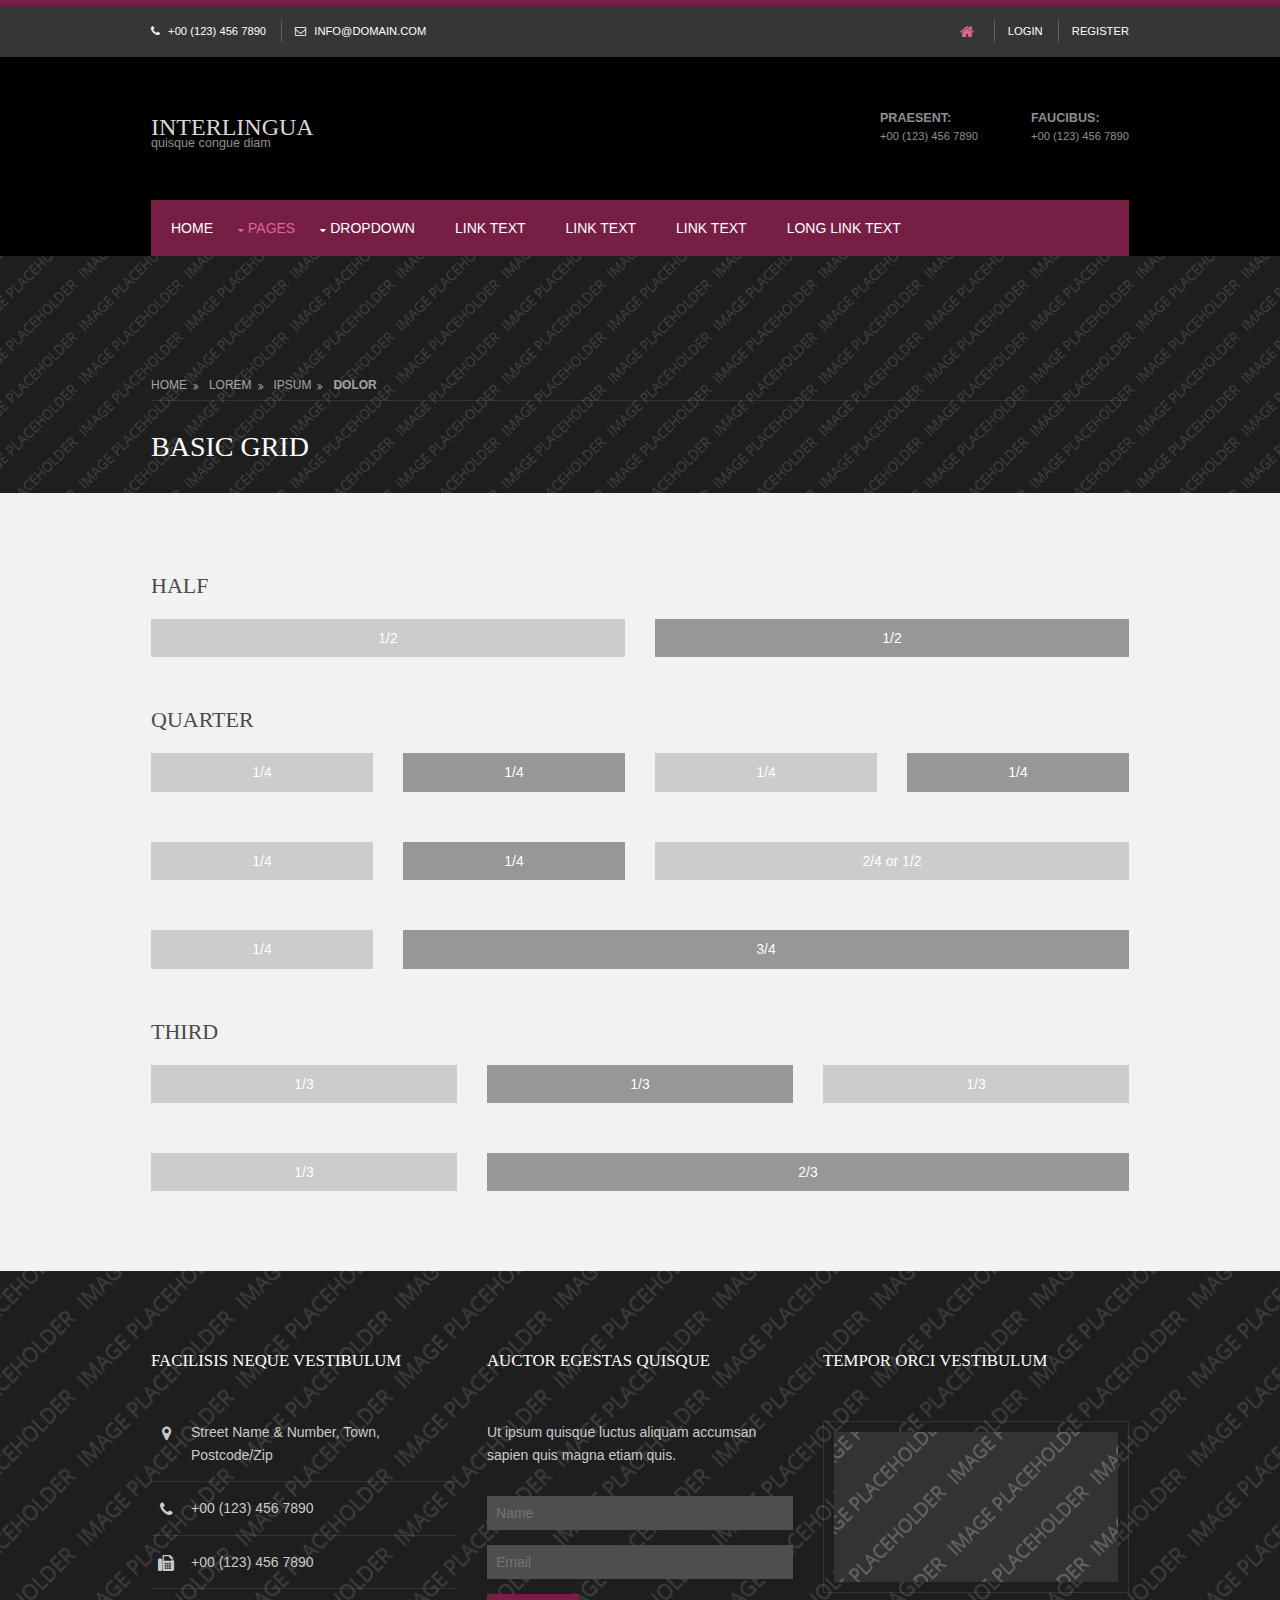
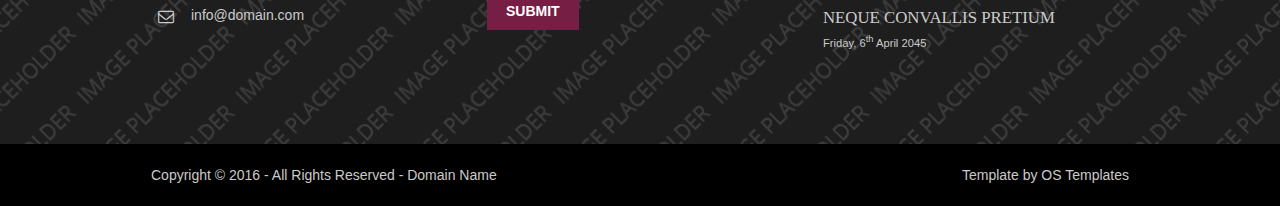
<file: Front/interlingua/pages/basic-grid.html>
<!DOCTYPE html>
<!--
Template Name: Interlingua
Author: <a href="http://www.os-templates.com/">OS Templates</a>
Author URI: http://www.os-templates.com/
Licence: Free to use under our free template licence terms
Licence URI: http://www.os-templates.com/template-terms
-->
<html lang="">
<head>
<title>Interlingua | Pages | Basic Grid</title>
<meta charset="utf-8">
<meta name="viewport" content="width=device-width, initial-scale=1.0, maximum-scale=1.0, user-scalable=no">
<link href="../layout/styles/layout.css" rel="stylesheet" type="text/css" media="all">
<style type="text/css">
/* DEMO ONLY */
.container .demo{text-align:center;}
.container .demo div{padding:8px 0;}
.container .demo div:nth-child(odd){color:#FFFFFF; background:#CCCCCC;}
.container .demo div:nth-child(even){color:#FFFFFF; background:#979797;}
@media screen and (max-width:900px){.container .demo div{margin-bottom:0;}}
/* DEMO ONLY */
</style>
</head>
<body id="top">
<!-- ################################################################################################ -->
<!-- ################################################################################################ -->
<!-- ################################################################################################ -->
<div class="wrapper row0">
  <div id="topbar" class="hoc clear"> 
    <!-- ################################################################################################ -->
    <div class="fl_left">
      <ul>
        <li><i class="fa fa-phone"></i> +00 (123) 456 7890</li>
        <li><i class="fa fa-envelope-o"></i> info@domain.com</li>
      </ul>
    </div>
    <div class="fl_right">
      <ul>
        <li><a href="#"><i class="fa fa-lg fa-home"></i></a></li>
        <li><a href="#">Login</a></li>
        <li><a href="#">Register</a></li>
      </ul>
    </div>
    <!-- ################################################################################################ -->
  </div>
</div>
<!-- ################################################################################################ -->
<!-- ################################################################################################ -->
<!-- ################################################################################################ -->
<div class="wrapper row1">
  <header id="header" class="hoc clear"> 
    <!-- ################################################################################################ -->
    <div id="logo" class="fl_left">
      <h1><a href="../index.html">Interlingua</a></h1>
      <p>Quisque congue diam</p>
    </div>
    <div id="quickinfo" class="fl_right">
      <ul class="nospace inline">
        <li><strong>Praesent:</strong><br>
          +00 (123) 456 7890</li>
        <li><strong>Faucibus:</strong><br>
          +00 (123) 456 7890</li>
      </ul>
    </div>
    <!-- ################################################################################################ -->
  </header>
  <nav id="mainav" class="hoc clear"> 
    <!-- ################################################################################################ -->
    <ul class="clear">
      <li><a href="../index.html">Home</a></li>
      <li class="active"><a class="drop" href="#">Pages</a>
        <ul>
          <li><a href="gallery.html">Gallery</a></li>
          <li><a href="full-width.html">Full Width</a></li>
          <li><a href="sidebar-left.html">Sidebar Left</a></li>
          <li><a href="sidebar-right.html">Sidebar Right</a></li>
          <li class="active"><a href="basic-grid.html">Basic Grid</a></li>
        </ul>
      </li>
      <li><a class="drop" href="#">Dropdown</a>
        <ul>
          <li><a href="#">Level 2</a></li>
          <li><a class="drop" href="#">Level 2 + Drop</a>
            <ul>
              <li><a href="#">Level 3</a></li>
              <li><a href="#">Level 3</a></li>
              <li><a href="#">Level 3</a></li>
            </ul>
          </li>
          <li><a href="#">Level 2</a></li>
        </ul>
      </li>
      <li><a href="#">Link Text</a></li>
      <li><a href="#">Link Text</a></li>
      <li><a href="#">Link Text</a></li>
      <li><a href="#">Long Link Text</a></li>
    </ul>
    <!-- ################################################################################################ -->
  </nav>
</div>
<!-- ################################################################################################ -->
<!-- ################################################################################################ -->
<!-- ################################################################################################ -->
<div class="wrapper bgded overlay" style="background-image:url('../images/demo/backgrounds/01.png');">
  <section id="breadcrumb" class="hoc clear"> 
    <!-- ################################################################################################ -->
    <ul>
      <li><a href="#">Home</a></li>
      <li><a href="#">Lorem</a></li>
      <li><a href="#">Ipsum</a></li>
      <li><a href="#">Dolor</a></li>
    </ul>
    <!-- ################################################################################################ -->
    <h6 class="heading">Basic Grid</h6>
    <!-- ################################################################################################ -->
  </section>
</div>
<!-- ################################################################################################ -->
<!-- ################################################################################################ -->
<!-- ################################################################################################ -->
<div class="wrapper row3">
  <main class="hoc container clear"> 
    <!-- main body -->
    <!-- ################################################################################################ -->
    <div class="content"> 
      <!-- ################################################################################################ -->
      <h2>Half</h2>
      <!-- ################################################################################################ -->
      <div class="group btmspace-50 demo">
        <div class="one_half first">1/2</div>
        <div class="one_half">1/2</div>
      </div>
      <!-- ################################################################################################ -->
      <h2>Quarter</h2>
      <!-- ################################################################################################ -->
      <div class="group btmspace-50 demo">
        <div class="one_quarter first">1/4</div>
        <div class="one_quarter">1/4</div>
        <div class="one_quarter">1/4</div>
        <div class="one_quarter">1/4</div>
      </div>
      <div class="group btmspace-50 demo">
        <div class="one_quarter first">1/4</div>
        <div class="one_quarter">1/4</div>
        <div class="two_quarter">2/4 or 1/2</div>
      </div>
      <div class="group btmspace-50 demo">
        <div class="one_quarter first">1/4</div>
        <div class="three_quarter">3/4</div>
      </div>
      <!-- ################################################################################################ -->
      <h2>Third</h2>
      <!-- ################################################################################################ -->
      <div class="group btmspace-50 demo">
        <div class="one_third first">1/3</div>
        <div class="one_third">1/3</div>
        <div class="one_third">1/3</div>
      </div>
      <div class="group demo">
        <div class="one_third first">1/3</div>
        <div class="two_third">2/3</div>
      </div>
      <!-- ################################################################################################ -->
    </div>
    <!-- ################################################################################################ -->
    <!-- / main body -->
    <div class="clear"></div>
  </main>
</div>
<!-- ################################################################################################ -->
<!-- ################################################################################################ -->
<!-- ################################################################################################ -->
<div class="wrapper row4 bgded overlay" style="background-image:url('../images/demo/backgrounds/03.png');">
  <footer id="footer" class="hoc clear"> 
    <!-- ################################################################################################ -->
    <div class="one_third first">
      <h6 class="heading">Facilisis neque vestibulum</h6>
      <ul class="nospace btmspace-30 linklist contact">
        <li><i class="fa fa-map-marker"></i>
          <address>
          Street Name &amp; Number, Town, Postcode/Zip
          </address>
        </li>
        <li><i class="fa fa-phone"></i> +00 (123) 456 7890</li>
        <li><i class="fa fa-fax"></i> +00 (123) 456 7890</li>
        <li><i class="fa fa-envelope-o"></i> info@domain.com</li>
      </ul>
    </div>
    <div class="one_third">
      <h6 class="heading">Auctor egestas quisque</h6>
      <p class="nospace btmspace-30">Ut ipsum quisque luctus aliquam accumsan sapien quis magna etiam quis.</p>
      <form method="post" action="#">
        <fieldset>
          <legend>Newsletter:</legend>
          <input class="btmspace-15" type="text" value="" placeholder="Name">
          <input class="btmspace-15" type="text" value="" placeholder="Email">
          <button type="submit" value="submit">Submit</button>
        </fieldset>
      </form>
    </div>
    <div class="one_third">
      <h6 class="heading">Tempor orci vestibulum</h6>
      <figure><a href="#"><img class="borderedbox inspace-10 btmspace-15" src="../images/demo/320x168.png" alt=""></a>
        <figcaption>
          <h6 class="nospace font-x1"><a href="#">Neque convallis pretium</a></h6>
          <time class="font-xs block btmspace-10" datetime="2045-04-06">Friday, 6<sup>th</sup> April 2045</time>
        </figcaption>
      </figure>
    </div>
    <!-- ################################################################################################ -->
  </footer>
</div>
<!-- ################################################################################################ -->
<!-- ################################################################################################ -->
<!-- ################################################################################################ -->
<div class="wrapper row5">
  <div id="copyright" class="hoc clear"> 
    <!-- ################################################################################################ -->
    <p class="fl_left">Copyright &copy; 2016 - All Rights Reserved - <a href="#">Domain Name</a></p>
    <p class="fl_right">Template by <a target="_blank" href="http://www.os-templates.com/" title="Free Website Templates">OS Templates</a></p>
    <!-- ################################################################################################ -->
  </div>
</div>
<!-- ################################################################################################ -->
<!-- ################################################################################################ -->
<!-- ################################################################################################ -->
<a id="backtotop" href="#top"><i class="fa fa-chevron-up"></i></a>
<!-- JAVASCRIPTS -->
<script src="../layout/scripts/jquery.min.js"></script>
<script src="../layout/scripts/jquery.backtotop.js"></script>
<script src="../layout/scripts/jquery.mobilemenu.js"></script>
</body>
</html>
</file>
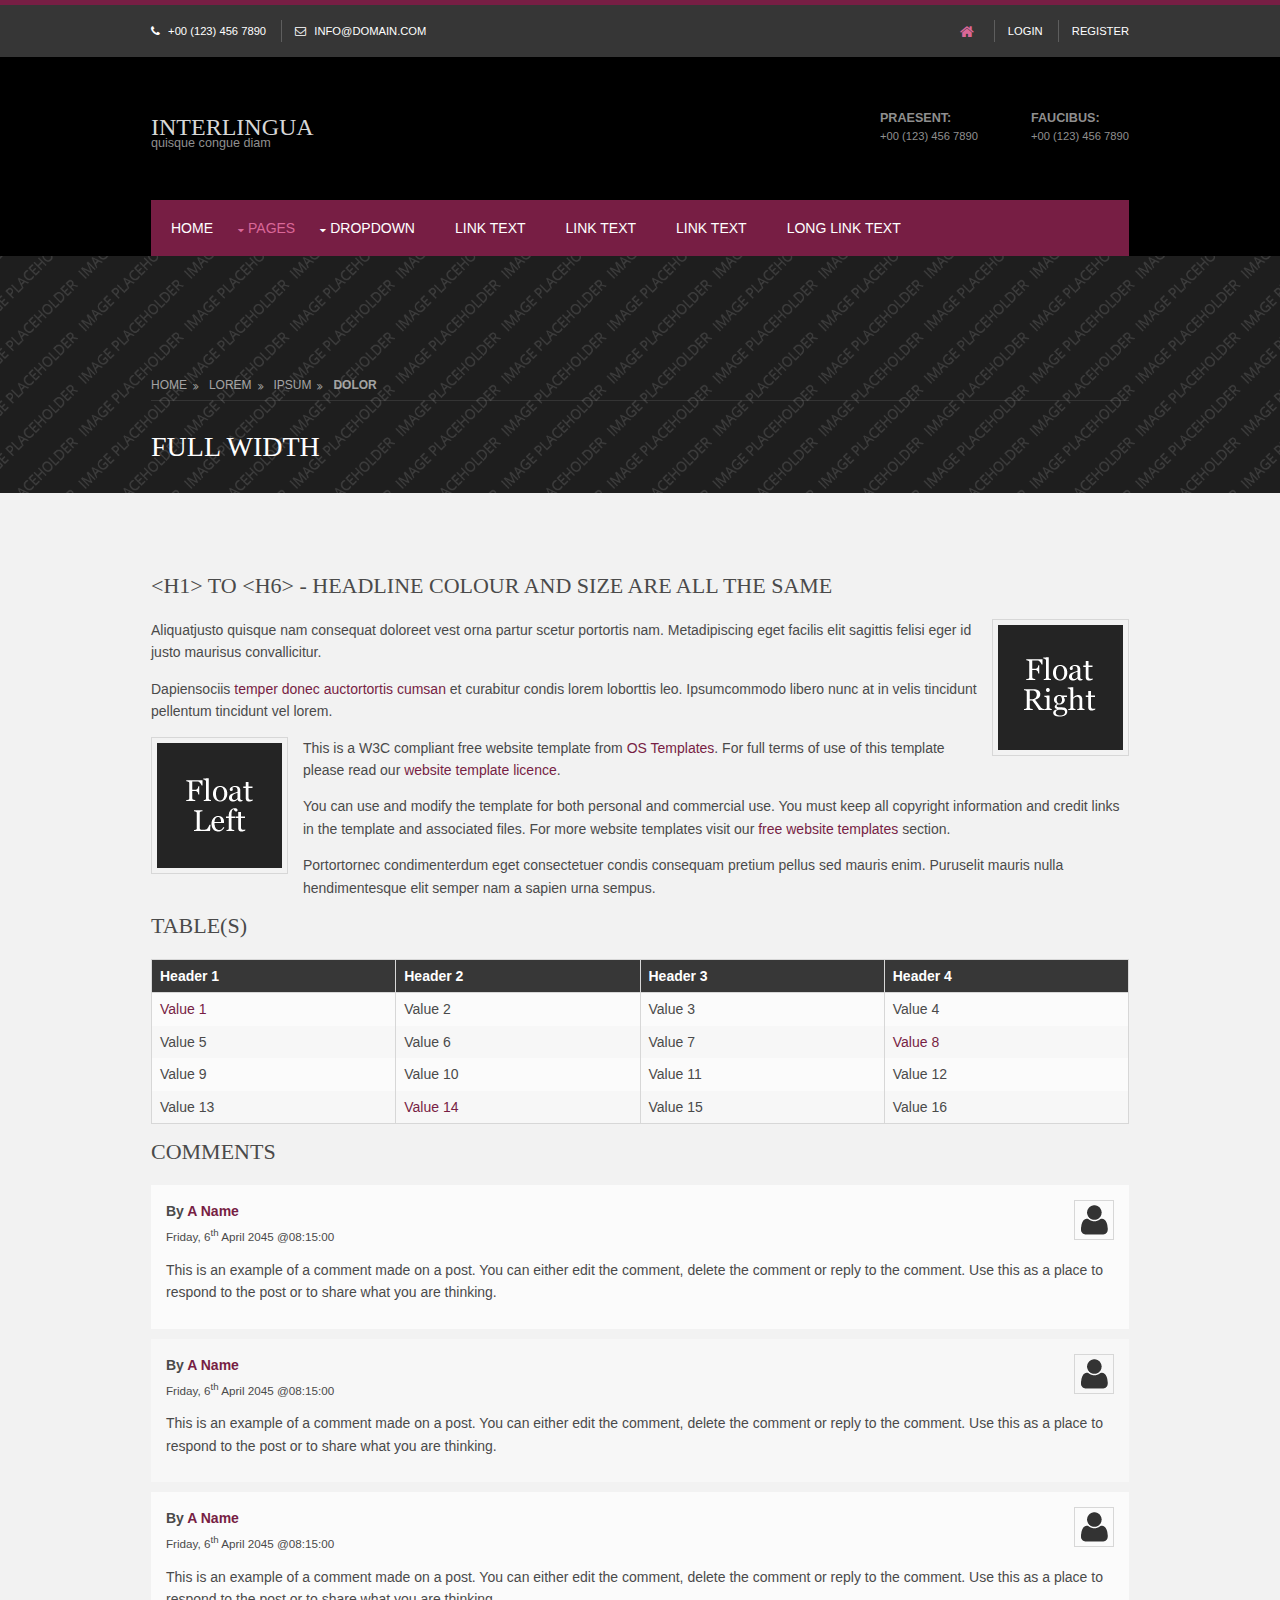
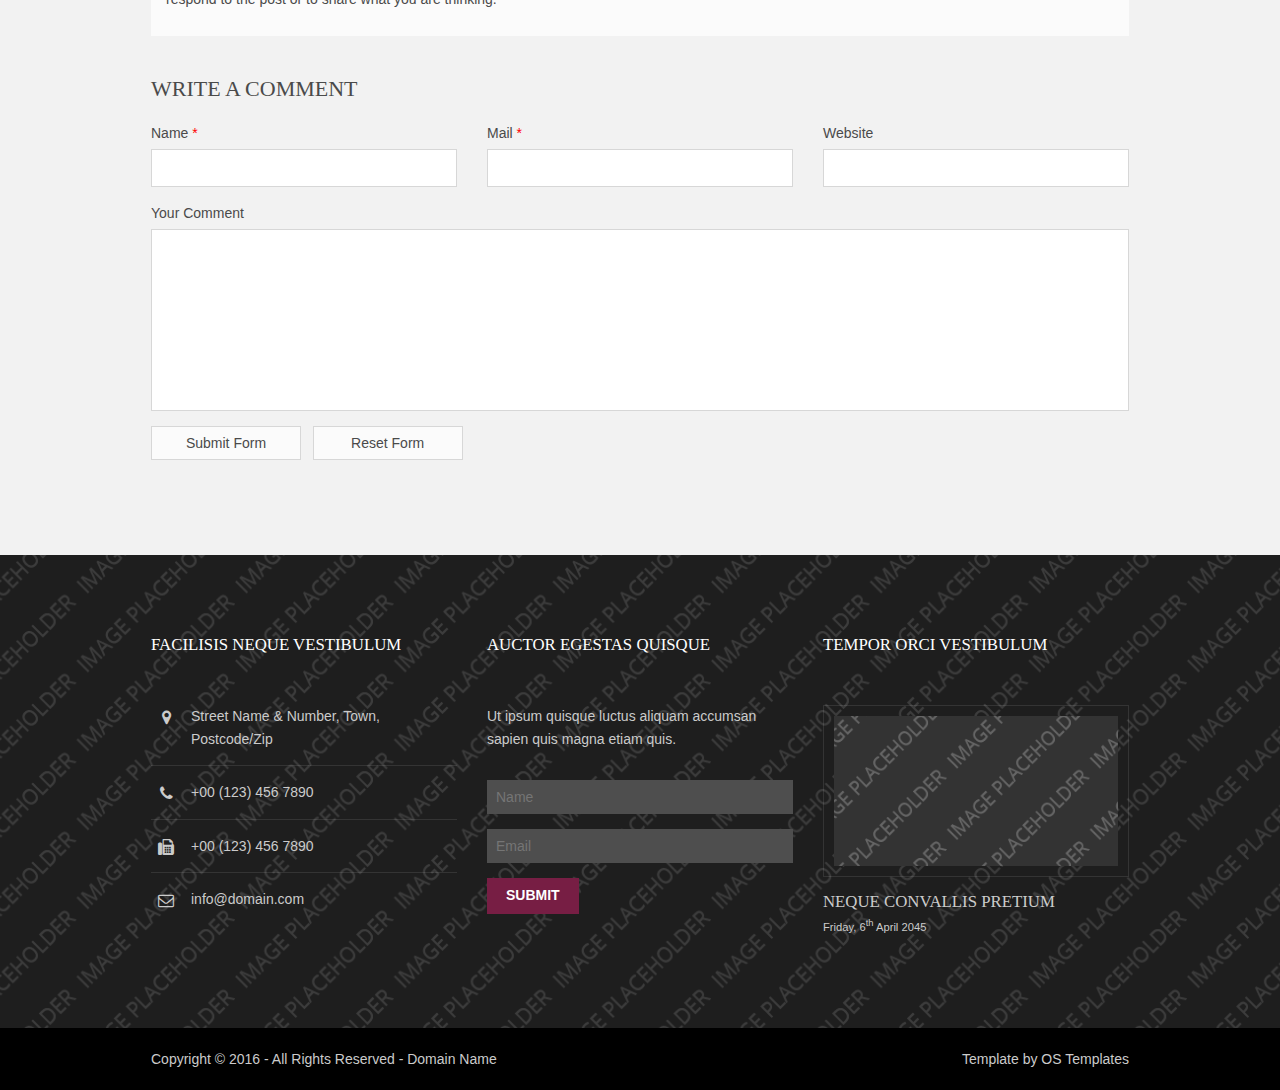
<file: Front/interlingua/pages/full-width.html>
<!DOCTYPE html>
<!--
Template Name: Interlingua
Author: <a href="http://www.os-templates.com/">OS Templates</a>
Author URI: http://www.os-templates.com/
Licence: Free to use under our free template licence terms
Licence URI: http://www.os-templates.com/template-terms
-->
<html lang="">
<head>
<title>Interlingua | Pages | Full Width</title>
<meta charset="utf-8">
<meta name="viewport" content="width=device-width, initial-scale=1.0, maximum-scale=1.0, user-scalable=no">
<link href="../layout/styles/layout.css" rel="stylesheet" type="text/css" media="all">
</head>
<body id="top">
<!-- ################################################################################################ -->
<!-- ################################################################################################ -->
<!-- ################################################################################################ -->
<div class="wrapper row0">
  <div id="topbar" class="hoc clear"> 
    <!-- ################################################################################################ -->
    <div class="fl_left">
      <ul>
        <li><i class="fa fa-phone"></i> +00 (123) 456 7890</li>
        <li><i class="fa fa-envelope-o"></i> info@domain.com</li>
      </ul>
    </div>
    <div class="fl_right">
      <ul>
        <li><a href="#"><i class="fa fa-lg fa-home"></i></a></li>
        <li><a href="#">Login</a></li>
        <li><a href="#">Register</a></li>
      </ul>
    </div>
    <!-- ################################################################################################ -->
  </div>
</div>
<!-- ################################################################################################ -->
<!-- ################################################################################################ -->
<!-- ################################################################################################ -->
<div class="wrapper row1">
  <header id="header" class="hoc clear"> 
    <!-- ################################################################################################ -->
    <div id="logo" class="fl_left">
      <h1><a href="../index.html">Interlingua</a></h1>
      <p>Quisque congue diam</p>
    </div>
    <div id="quickinfo" class="fl_right">
      <ul class="nospace inline">
        <li><strong>Praesent:</strong><br>
          +00 (123) 456 7890</li>
        <li><strong>Faucibus:</strong><br>
          +00 (123) 456 7890</li>
      </ul>
    </div>
    <!-- ################################################################################################ -->
  </header>
  <nav id="mainav" class="hoc clear"> 
    <!-- ################################################################################################ -->
    <ul class="clear">
      <li><a href="../index.html">Home</a></li>
      <li class="active"><a class="drop" href="#">Pages</a>
        <ul>
          <li><a href="gallery.html">Gallery</a></li>
          <li class="active"><a href="full-width.html">Full Width</a></li>
          <li><a href="sidebar-left.html">Sidebar Left</a></li>
          <li><a href="sidebar-right.html">Sidebar Right</a></li>
          <li><a href="basic-grid.html">Basic Grid</a></li>
        </ul>
      </li>
      <li><a class="drop" href="#">Dropdown</a>
        <ul>
          <li><a href="#">Level 2</a></li>
          <li><a class="drop" href="#">Level 2 + Drop</a>
            <ul>
              <li><a href="#">Level 3</a></li>
              <li><a href="#">Level 3</a></li>
              <li><a href="#">Level 3</a></li>
            </ul>
          </li>
          <li><a href="#">Level 2</a></li>
        </ul>
      </li>
      <li><a href="#">Link Text</a></li>
      <li><a href="#">Link Text</a></li>
      <li><a href="#">Link Text</a></li>
      <li><a href="#">Long Link Text</a></li>
    </ul>
    <!-- ################################################################################################ -->
  </nav>
</div>
<!-- ################################################################################################ -->
<!-- ################################################################################################ -->
<!-- ################################################################################################ -->
<div class="wrapper bgded overlay" style="background-image:url('../images/demo/backgrounds/01.png');">
  <section id="breadcrumb" class="hoc clear"> 
    <!-- ################################################################################################ -->
    <ul>
      <li><a href="#">Home</a></li>
      <li><a href="#">Lorem</a></li>
      <li><a href="#">Ipsum</a></li>
      <li><a href="#">Dolor</a></li>
    </ul>
    <!-- ################################################################################################ -->
    <h6 class="heading">Full Width</h6>
    <!-- ################################################################################################ -->
  </section>
</div>
<!-- ################################################################################################ -->
<!-- ################################################################################################ -->
<!-- ################################################################################################ -->
<div class="wrapper row3">
  <main class="hoc container clear"> 
    <!-- main body -->
    <!-- ################################################################################################ -->
    <div class="content"> 
      <!-- ################################################################################################ -->
      <h1>&lt;h1&gt; to &lt;h6&gt; - Headline Colour and Size Are All The Same</h1>
      <img class="imgr borderedbox inspace-5" src="../images/demo/imgr.gif" alt="">
      <p>Aliquatjusto quisque nam consequat doloreet vest orna partur scetur portortis nam. Metadipiscing eget facilis elit sagittis felisi eger id justo maurisus convallicitur.</p>
      <p>Dapiensociis <a href="#">temper donec auctortortis cumsan</a> et curabitur condis lorem loborttis leo. Ipsumcommodo libero nunc at in velis tincidunt pellentum tincidunt vel lorem.</p>
      <img class="imgl borderedbox inspace-5" src="../images/demo/imgl.gif" alt="">
      <p>This is a W3C compliant free website template from <a href="http://www.os-templates.com/" title="Free Website Templates">OS Templates</a>. For full terms of use of this template please read our <a href="http://www.os-templates.com/template-terms">website template licence</a>.</p>
      <p>You can use and modify the template for both personal and commercial use. You must keep all copyright information and credit links in the template and associated files. For more website templates visit our <a href="http://www.os-templates.com/">free website templates</a> section.</p>
      <p>Portortornec condimenterdum eget consectetuer condis consequam pretium pellus sed mauris enim. Puruselit mauris nulla hendimentesque elit semper nam a sapien urna sempus.</p>
      <h1>Table(s)</h1>
      <div class="scrollable">
        <table>
          <thead>
            <tr>
              <th>Header 1</th>
              <th>Header 2</th>
              <th>Header 3</th>
              <th>Header 4</th>
            </tr>
          </thead>
          <tbody>
            <tr>
              <td><a href="#">Value 1</a></td>
              <td>Value 2</td>
              <td>Value 3</td>
              <td>Value 4</td>
            </tr>
            <tr>
              <td>Value 5</td>
              <td>Value 6</td>
              <td>Value 7</td>
              <td><a href="#">Value 8</a></td>
            </tr>
            <tr>
              <td>Value 9</td>
              <td>Value 10</td>
              <td>Value 11</td>
              <td>Value 12</td>
            </tr>
            <tr>
              <td>Value 13</td>
              <td><a href="#">Value 14</a></td>
              <td>Value 15</td>
              <td>Value 16</td>
            </tr>
          </tbody>
        </table>
      </div>
      <div id="comments">
        <h2>Comments</h2>
        <ul>
          <li>
            <article>
              <header>
                <figure class="avatar"><img src="../images/demo/avatar.png" alt=""></figure>
                <address>
                By <a href="#">A Name</a>
                </address>
                <time datetime="2045-04-06T08:15+00:00">Friday, 6<sup>th</sup> April 2045 @08:15:00</time>
              </header>
              <div class="comcont">
                <p>This is an example of a comment made on a post. You can either edit the comment, delete the comment or reply to the comment. Use this as a place to respond to the post or to share what you are thinking.</p>
              </div>
            </article>
          </li>
          <li>
            <article>
              <header>
                <figure class="avatar"><img src="../images/demo/avatar.png" alt=""></figure>
                <address>
                By <a href="#">A Name</a>
                </address>
                <time datetime="2045-04-06T08:15+00:00">Friday, 6<sup>th</sup> April 2045 @08:15:00</time>
              </header>
              <div class="comcont">
                <p>This is an example of a comment made on a post. You can either edit the comment, delete the comment or reply to the comment. Use this as a place to respond to the post or to share what you are thinking.</p>
              </div>
            </article>
          </li>
          <li>
            <article>
              <header>
                <figure class="avatar"><img src="../images/demo/avatar.png" alt=""></figure>
                <address>
                By <a href="#">A Name</a>
                </address>
                <time datetime="2045-04-06T08:15+00:00">Friday, 6<sup>th</sup> April 2045 @08:15:00</time>
              </header>
              <div class="comcont">
                <p>This is an example of a comment made on a post. You can either edit the comment, delete the comment or reply to the comment. Use this as a place to respond to the post or to share what you are thinking.</p>
              </div>
            </article>
          </li>
        </ul>
        <h2>Write A Comment</h2>
        <form action="#" method="post">
          <div class="one_third first">
            <label for="name">Name <span>*</span></label>
            <input type="text" name="name" id="name" value="" size="22" required>
          </div>
          <div class="one_third">
            <label for="email">Mail <span>*</span></label>
            <input type="email" name="email" id="email" value="" size="22" required>
          </div>
          <div class="one_third">
            <label for="url">Website</label>
            <input type="url" name="url" id="url" value="" size="22">
          </div>
          <div class="block clear">
            <label for="comment">Your Comment</label>
            <textarea name="comment" id="comment" cols="25" rows="10"></textarea>
          </div>
          <div>
            <input type="submit" name="submit" value="Submit Form">
            &nbsp;
            <input type="reset" name="reset" value="Reset Form">
          </div>
        </form>
      </div>
      <!-- ################################################################################################ -->
    </div>
    <!-- ################################################################################################ -->
    <!-- / main body -->
    <div class="clear"></div>
  </main>
</div>
<!-- ################################################################################################ -->
<!-- ################################################################################################ -->
<!-- ################################################################################################ -->
<div class="wrapper row4 bgded overlay" style="background-image:url('../images/demo/backgrounds/03.png');">
  <footer id="footer" class="hoc clear"> 
    <!-- ################################################################################################ -->
    <div class="one_third first">
      <h6 class="heading">Facilisis neque vestibulum</h6>
      <ul class="nospace btmspace-30 linklist contact">
        <li><i class="fa fa-map-marker"></i>
          <address>
          Street Name &amp; Number, Town, Postcode/Zip
          </address>
        </li>
        <li><i class="fa fa-phone"></i> +00 (123) 456 7890</li>
        <li><i class="fa fa-fax"></i> +00 (123) 456 7890</li>
        <li><i class="fa fa-envelope-o"></i> info@domain.com</li>
      </ul>
    </div>
    <div class="one_third">
      <h6 class="heading">Auctor egestas quisque</h6>
      <p class="nospace btmspace-30">Ut ipsum quisque luctus aliquam accumsan sapien quis magna etiam quis.</p>
      <form method="post" action="#">
        <fieldset>
          <legend>Newsletter:</legend>
          <input class="btmspace-15" type="text" value="" placeholder="Name">
          <input class="btmspace-15" type="text" value="" placeholder="Email">
          <button type="submit" value="submit">Submit</button>
        </fieldset>
      </form>
    </div>
    <div class="one_third">
      <h6 class="heading">Tempor orci vestibulum</h6>
      <figure><a href="#"><img class="borderedbox inspace-10 btmspace-15" src="../images/demo/320x168.png" alt=""></a>
        <figcaption>
          <h6 class="nospace font-x1"><a href="#">Neque convallis pretium</a></h6>
          <time class="font-xs block btmspace-10" datetime="2045-04-06">Friday, 6<sup>th</sup> April 2045</time>
        </figcaption>
      </figure>
    </div>
    <!-- ################################################################################################ -->
  </footer>
</div>
<!-- ################################################################################################ -->
<!-- ################################################################################################ -->
<!-- ################################################################################################ -->
<div class="wrapper row5">
  <div id="copyright" class="hoc clear"> 
    <!-- ################################################################################################ -->
    <p class="fl_left">Copyright &copy; 2016 - All Rights Reserved - <a href="#">Domain Name</a></p>
    <p class="fl_right">Template by <a target="_blank" href="http://www.os-templates.com/" title="Free Website Templates">OS Templates</a></p>
    <!-- ################################################################################################ -->
  </div>
</div>
<!-- ################################################################################################ -->
<!-- ################################################################################################ -->
<!-- ################################################################################################ -->
<a id="backtotop" href="#top"><i class="fa fa-chevron-up"></i></a>
<!-- JAVASCRIPTS -->
<script src="../layout/scripts/jquery.min.js"></script>
<script src="../layout/scripts/jquery.backtotop.js"></script>
<script src="../layout/scripts/jquery.mobilemenu.js"></script>
</body>
</html>
</file>
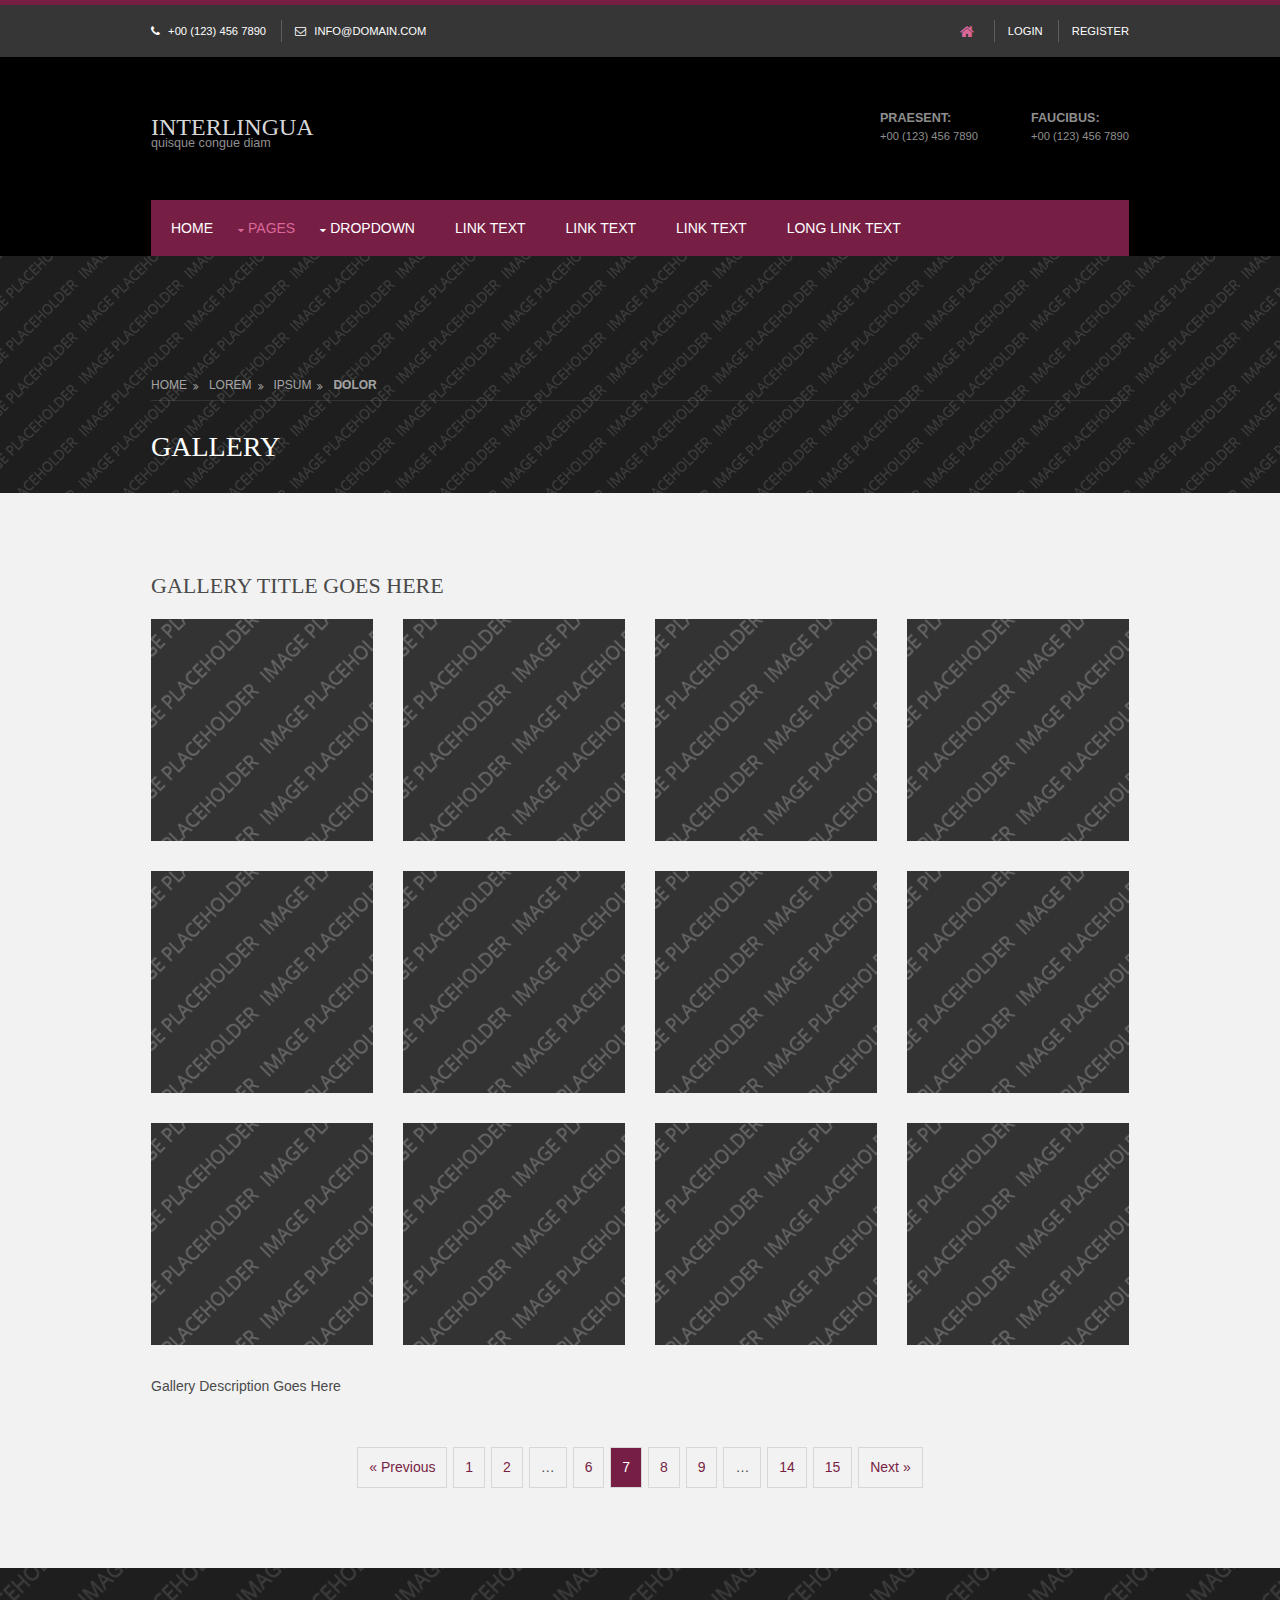
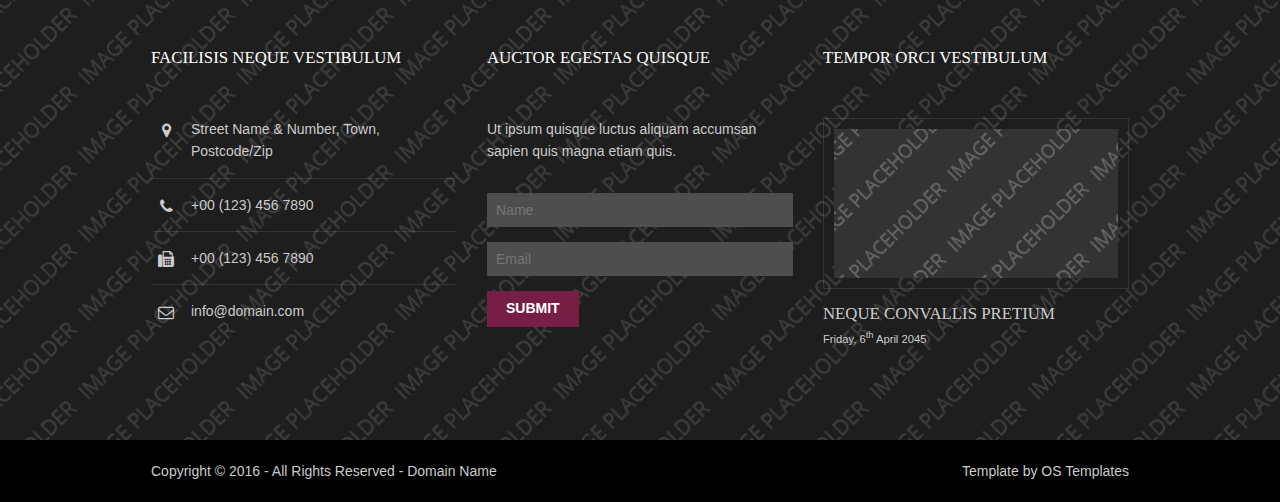
<file: Front/interlingua/pages/gallery.html>
<!DOCTYPE html>
<!--
Template Name: Interlingua
Author: <a href="http://www.os-templates.com/">OS Templates</a>
Author URI: http://www.os-templates.com/
Licence: Free to use under our free template licence terms
Licence URI: http://www.os-templates.com/template-terms
-->
<html lang="">
<head>
<title>Interlingua | Pages | Gallery</title>
<meta charset="utf-8">
<meta name="viewport" content="width=device-width, initial-scale=1.0, maximum-scale=1.0, user-scalable=no">
<link href="../layout/styles/layout.css" rel="stylesheet" type="text/css" media="all">
</head>
<body id="top">
<!-- ################################################################################################ -->
<!-- ################################################################################################ -->
<!-- ################################################################################################ -->
<div class="wrapper row0">
  <div id="topbar" class="hoc clear"> 
    <!-- ################################################################################################ -->
    <div class="fl_left">
      <ul>
        <li><i class="fa fa-phone"></i> +00 (123) 456 7890</li>
        <li><i class="fa fa-envelope-o"></i> info@domain.com</li>
      </ul>
    </div>
    <div class="fl_right">
      <ul>
        <li><a href="#"><i class="fa fa-lg fa-home"></i></a></li>
        <li><a href="#">Login</a></li>
        <li><a href="#">Register</a></li>
      </ul>
    </div>
    <!-- ################################################################################################ -->
  </div>
</div>
<!-- ################################################################################################ -->
<!-- ################################################################################################ -->
<!-- ################################################################################################ -->
<div class="wrapper row1">
  <header id="header" class="hoc clear"> 
    <!-- ################################################################################################ -->
    <div id="logo" class="fl_left">
      <h1><a href="../index.html">Interlingua</a></h1>
      <p>Quisque congue diam</p>
    </div>
    <div id="quickinfo" class="fl_right">
      <ul class="nospace inline">
        <li><strong>Praesent:</strong><br>
          +00 (123) 456 7890</li>
        <li><strong>Faucibus:</strong><br>
          +00 (123) 456 7890</li>
      </ul>
    </div>
    <!-- ################################################################################################ -->
  </header>
  <nav id="mainav" class="hoc clear"> 
    <!-- ################################################################################################ -->
    <ul class="clear">
      <li><a href="../index.html">Home</a></li>
      <li class="active"><a class="drop" href="#">Pages</a>
        <ul>
          <li class="active"><a href="gallery.html">Gallery</a></li>
          <li><a href="full-width.html">Full Width</a></li>
          <li><a href="sidebar-left.html">Sidebar Left</a></li>
          <li><a href="sidebar-right.html">Sidebar Right</a></li>
          <li><a href="basic-grid.html">Basic Grid</a></li>
        </ul>
      </li>
      <li><a class="drop" href="#">Dropdown</a>
        <ul>
          <li><a href="#">Level 2</a></li>
          <li><a class="drop" href="#">Level 2 + Drop</a>
            <ul>
              <li><a href="#">Level 3</a></li>
              <li><a href="#">Level 3</a></li>
              <li><a href="#">Level 3</a></li>
            </ul>
          </li>
          <li><a href="#">Level 2</a></li>
        </ul>
      </li>
      <li><a href="#">Link Text</a></li>
      <li><a href="#">Link Text</a></li>
      <li><a href="#">Link Text</a></li>
      <li><a href="#">Long Link Text</a></li>
    </ul>
    <!-- ################################################################################################ -->
  </nav>
</div>
<!-- ################################################################################################ -->
<!-- ################################################################################################ -->
<!-- ################################################################################################ -->
<div class="wrapper bgded overlay" style="background-image:url('../images/demo/backgrounds/01.png');">
  <section id="breadcrumb" class="hoc clear"> 
    <!-- ################################################################################################ -->
    <ul>
      <li><a href="#">Home</a></li>
      <li><a href="#">Lorem</a></li>
      <li><a href="#">Ipsum</a></li>
      <li><a href="#">Dolor</a></li>
    </ul>
    <!-- ################################################################################################ -->
    <h6 class="heading">Gallery</h6>
    <!-- ################################################################################################ -->
  </section>
</div>
<!-- ################################################################################################ -->
<!-- ################################################################################################ -->
<!-- ################################################################################################ -->
<div class="wrapper row3">
  <main class="hoc container clear"> 
    <!-- main body -->
    <!-- ################################################################################################ -->
    <div class="content"> 
      <!-- ################################################################################################ -->
      <div id="gallery">
        <figure>
          <header class="heading">Gallery Title Goes Here</header>
          <ul class="nospace clear">
            <li class="one_quarter first"><a href="#"><img src="../images/demo/gallery/01.png" alt=""></a></li>
            <li class="one_quarter"><a href="#"><img src="../images/demo/gallery/01.png" alt=""></a></li>
            <li class="one_quarter"><a href="#"><img src="../images/demo/gallery/01.png" alt=""></a></li>
            <li class="one_quarter"><a href="#"><img src="../images/demo/gallery/01.png" alt=""></a></li>
            <li class="one_quarter first"><a href="#"><img src="../images/demo/gallery/01.png" alt=""></a></li>
            <li class="one_quarter"><a href="#"><img src="../images/demo/gallery/01.png" alt=""></a></li>
            <li class="one_quarter"><a href="#"><img src="../images/demo/gallery/01.png" alt=""></a></li>
            <li class="one_quarter"><a href="#"><img src="../images/demo/gallery/01.png" alt=""></a></li>
            <li class="one_quarter first"><a href="#"><img src="../images/demo/gallery/01.png" alt=""></a></li>
            <li class="one_quarter"><a href="#"><img src="../images/demo/gallery/01.png" alt=""></a></li>
            <li class="one_quarter"><a href="#"><img src="../images/demo/gallery/01.png" alt=""></a></li>
            <li class="one_quarter"><a href="#"><img src="../images/demo/gallery/01.png" alt=""></a></li>
          </ul>
          <figcaption>Gallery Description Goes Here</figcaption>
        </figure>
      </div>
      <!-- ################################################################################################ -->
      <!-- ################################################################################################ -->
      <nav class="pagination">
        <ul>
          <li><a href="#">&laquo; Previous</a></li>
          <li><a href="#">1</a></li>
          <li><a href="#">2</a></li>
          <li><strong>&hellip;</strong></li>
          <li><a href="#">6</a></li>
          <li class="current"><strong>7</strong></li>
          <li><a href="#">8</a></li>
          <li><a href="#">9</a></li>
          <li><strong>&hellip;</strong></li>
          <li><a href="#">14</a></li>
          <li><a href="#">15</a></li>
          <li><a href="#">Next &raquo;</a></li>
        </ul>
      </nav>
      <!-- ################################################################################################ -->
    </div>
    <!-- ################################################################################################ -->
    <!-- / main body -->
    <div class="clear"></div>
  </main>
</div>
<!-- ################################################################################################ -->
<!-- ################################################################################################ -->
<!-- ################################################################################################ -->
<div class="wrapper row4 bgded overlay" style="background-image:url('../images/demo/backgrounds/03.png');">
  <footer id="footer" class="hoc clear"> 
    <!-- ################################################################################################ -->
    <div class="one_third first">
      <h6 class="heading">Facilisis neque vestibulum</h6>
      <ul class="nospace btmspace-30 linklist contact">
        <li><i class="fa fa-map-marker"></i>
          <address>
          Street Name &amp; Number, Town, Postcode/Zip
          </address>
        </li>
        <li><i class="fa fa-phone"></i> +00 (123) 456 7890</li>
        <li><i class="fa fa-fax"></i> +00 (123) 456 7890</li>
        <li><i class="fa fa-envelope-o"></i> info@domain.com</li>
      </ul>
    </div>
    <div class="one_third">
      <h6 class="heading">Auctor egestas quisque</h6>
      <p class="nospace btmspace-30">Ut ipsum quisque luctus aliquam accumsan sapien quis magna etiam quis.</p>
      <form method="post" action="#">
        <fieldset>
          <legend>Newsletter:</legend>
          <input class="btmspace-15" type="text" value="" placeholder="Name">
          <input class="btmspace-15" type="text" value="" placeholder="Email">
          <button type="submit" value="submit">Submit</button>
        </fieldset>
      </form>
    </div>
    <div class="one_third">
      <h6 class="heading">Tempor orci vestibulum</h6>
      <figure><a href="#"><img class="borderedbox inspace-10 btmspace-15" src="../images/demo/320x168.png" alt=""></a>
        <figcaption>
          <h6 class="nospace font-x1"><a href="#">Neque convallis pretium</a></h6>
          <time class="font-xs block btmspace-10" datetime="2045-04-06">Friday, 6<sup>th</sup> April 2045</time>
        </figcaption>
      </figure>
    </div>
    <!-- ################################################################################################ -->
  </footer>
</div>
<!-- ################################################################################################ -->
<!-- ################################################################################################ -->
<!-- ################################################################################################ -->
<div class="wrapper row5">
  <div id="copyright" class="hoc clear"> 
    <!-- ################################################################################################ -->
    <p class="fl_left">Copyright &copy; 2016 - All Rights Reserved - <a href="#">Domain Name</a></p>
    <p class="fl_right">Template by <a target="_blank" href="http://www.os-templates.com/" title="Free Website Templates">OS Templates</a></p>
    <!-- ################################################################################################ -->
  </div>
</div>
<!-- ################################################################################################ -->
<!-- ################################################################################################ -->
<!-- ################################################################################################ -->
<a id="backtotop" href="#top"><i class="fa fa-chevron-up"></i></a>
<!-- JAVASCRIPTS -->
<script src="../layout/scripts/jquery.min.js"></script>
<script src="../layout/scripts/jquery.backtotop.js"></script>
<script src="../layout/scripts/jquery.mobilemenu.js"></script>
</body>
</html>
</file>
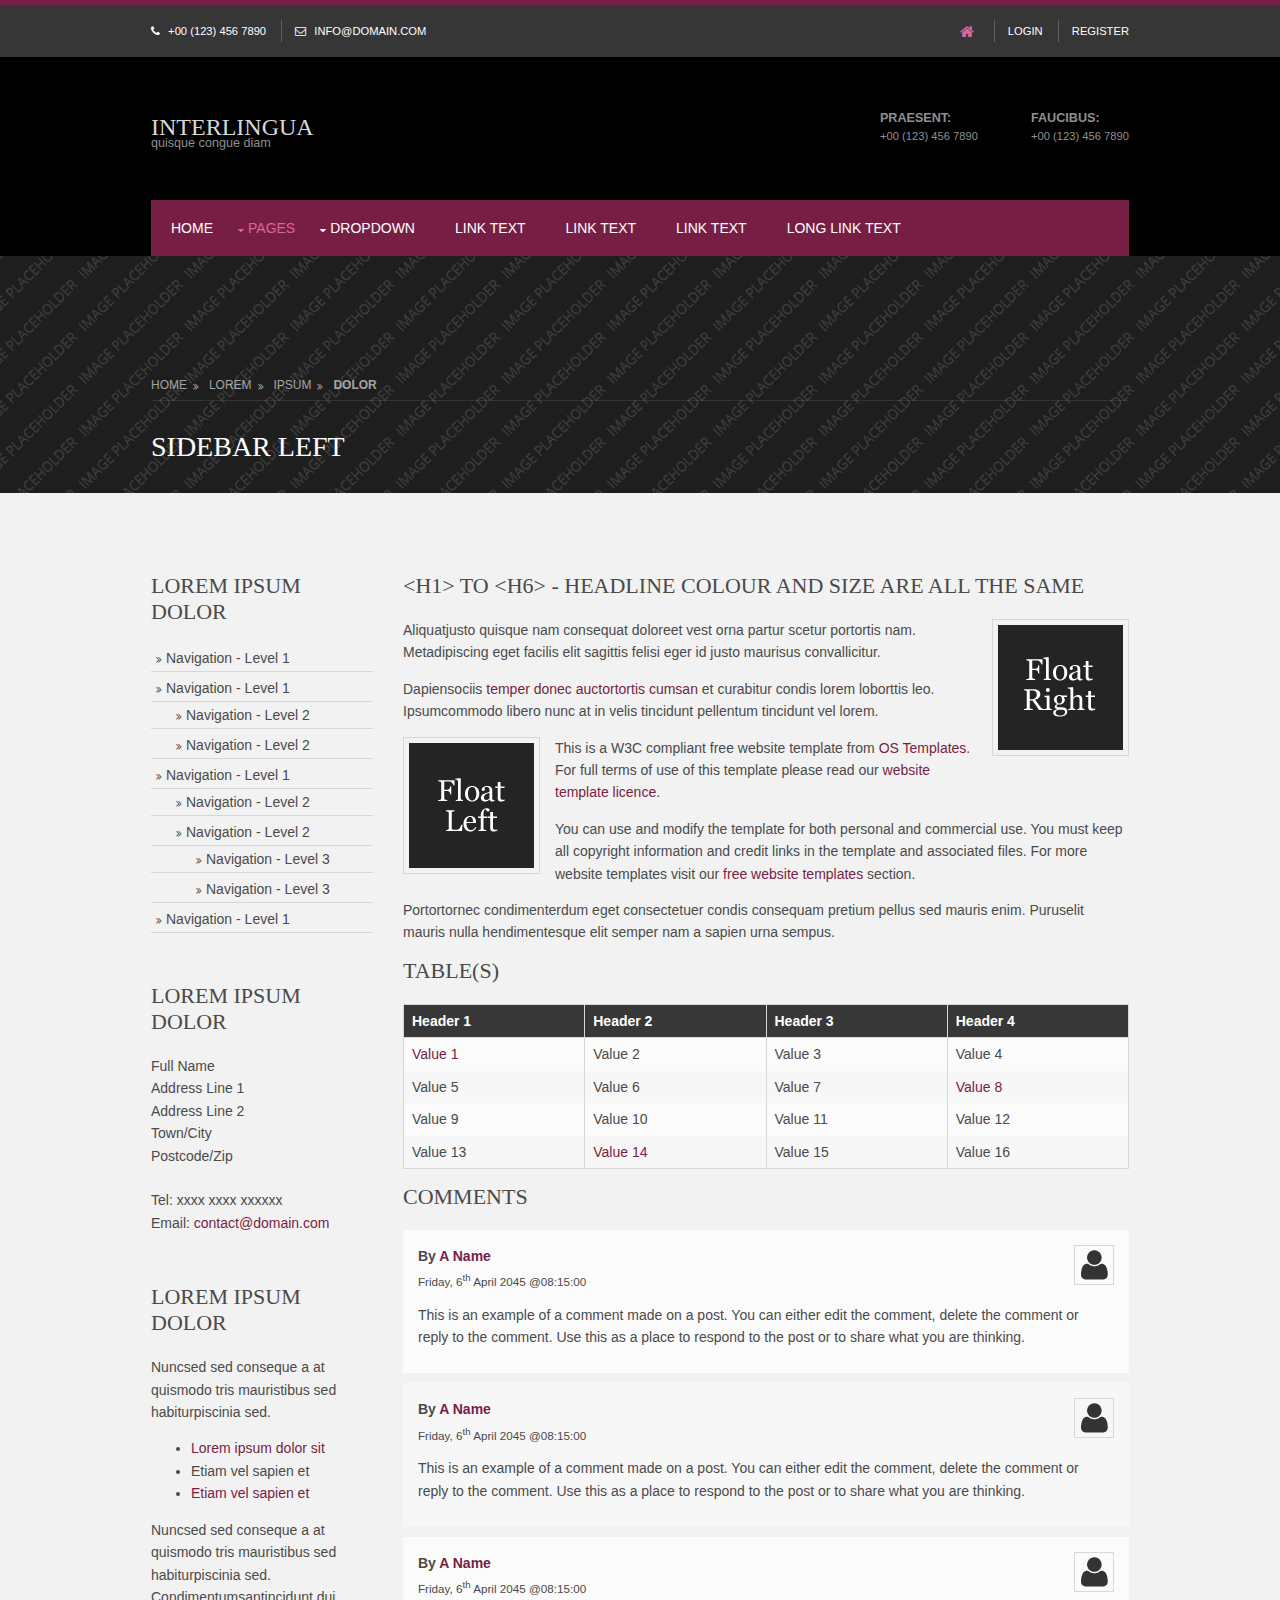
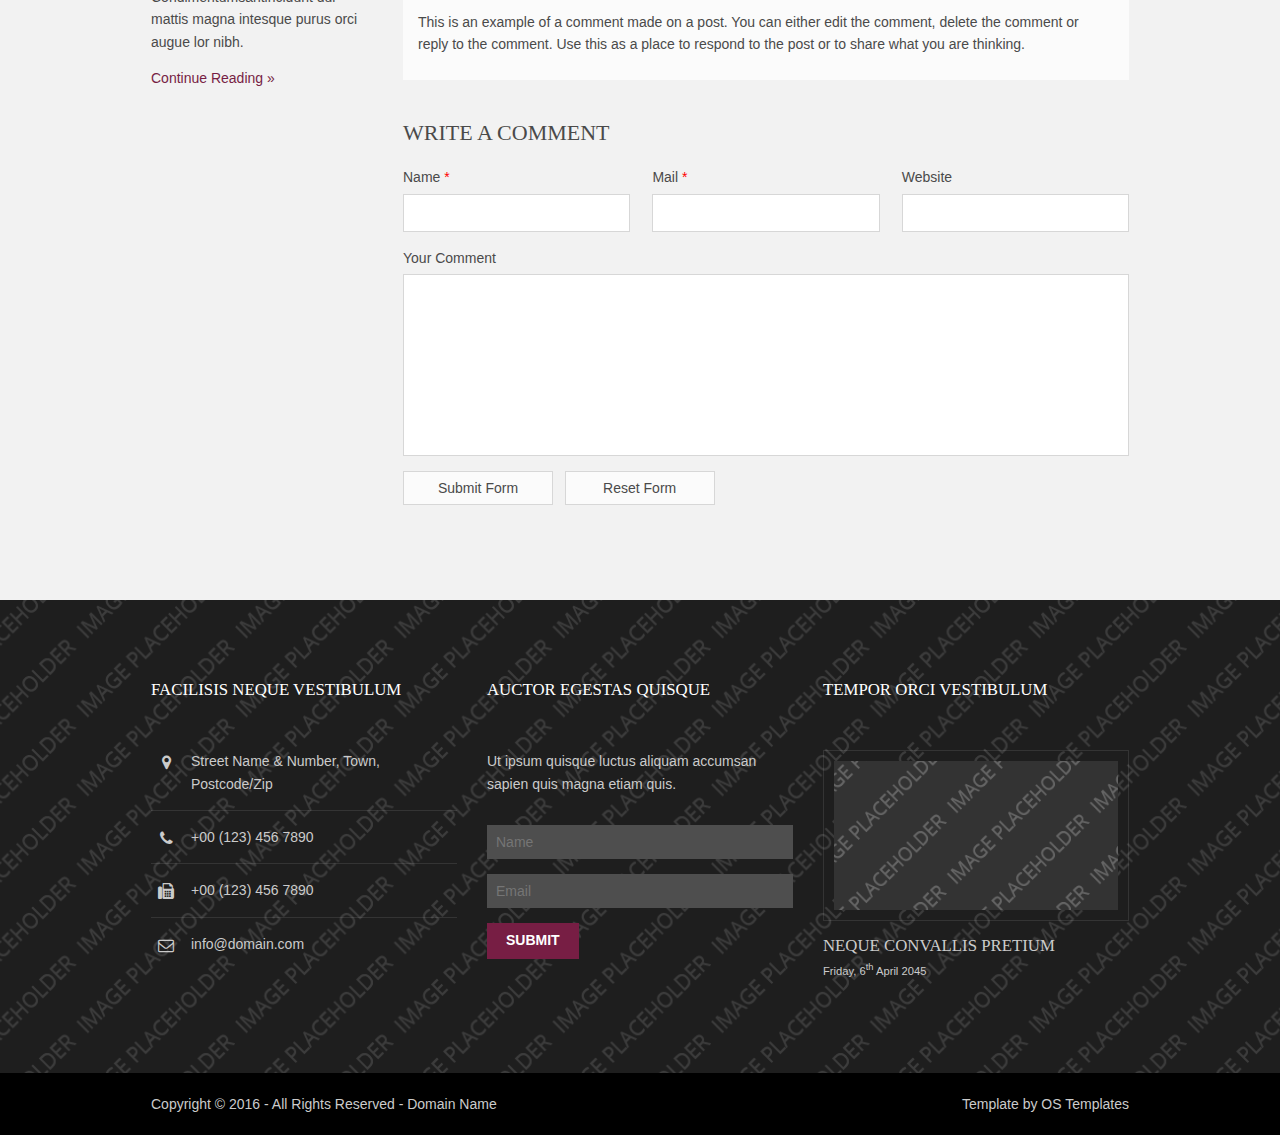
<file: Front/interlingua/pages/sidebar-left.html>
<!DOCTYPE html>
<!--
Template Name: Interlingua
Author: <a href="http://www.os-templates.com/">OS Templates</a>
Author URI: http://www.os-templates.com/
Licence: Free to use under our free template licence terms
Licence URI: http://www.os-templates.com/template-terms
-->
<html lang="">
<head>
<title>Interlingua | Pages | Sidebar Left</title>
<meta charset="utf-8">
<meta name="viewport" content="width=device-width, initial-scale=1.0, maximum-scale=1.0, user-scalable=no">
<link href="../layout/styles/layout.css" rel="stylesheet" type="text/css" media="all">
</head>
<body id="top">
<!-- ################################################################################################ -->
<!-- ################################################################################################ -->
<!-- ################################################################################################ -->
<div class="wrapper row0">
  <div id="topbar" class="hoc clear"> 
    <!-- ################################################################################################ -->
    <div class="fl_left">
      <ul>
        <li><i class="fa fa-phone"></i> +00 (123) 456 7890</li>
        <li><i class="fa fa-envelope-o"></i> info@domain.com</li>
      </ul>
    </div>
    <div class="fl_right">
      <ul>
        <li><a href="#"><i class="fa fa-lg fa-home"></i></a></li>
        <li><a href="#">Login</a></li>
        <li><a href="#">Register</a></li>
      </ul>
    </div>
    <!-- ################################################################################################ -->
  </div>
</div>
<!-- ################################################################################################ -->
<!-- ################################################################################################ -->
<!-- ################################################################################################ -->
<div class="wrapper row1">
  <header id="header" class="hoc clear"> 
    <!-- ################################################################################################ -->
    <div id="logo" class="fl_left">
      <h1><a href="../index.html">Interlingua</a></h1>
      <p>Quisque congue diam</p>
    </div>
    <div id="quickinfo" class="fl_right">
      <ul class="nospace inline">
        <li><strong>Praesent:</strong><br>
          +00 (123) 456 7890</li>
        <li><strong>Faucibus:</strong><br>
          +00 (123) 456 7890</li>
      </ul>
    </div>
    <!-- ################################################################################################ -->
  </header>
  <nav id="mainav" class="hoc clear"> 
    <!-- ################################################################################################ -->
    <ul class="clear">
      <li><a href="../index.html">Home</a></li>
      <li class="active"><a class="drop" href="#">Pages</a>
        <ul>
          <li><a href="gallery.html">Gallery</a></li>
          <li><a href="full-width.html">Full Width</a></li>
          <li class="active"><a href="sidebar-left.html">Sidebar Left</a></li>
          <li><a href="sidebar-right.html">Sidebar Right</a></li>
          <li><a href="basic-grid.html">Basic Grid</a></li>
        </ul>
      </li>
      <li><a class="drop" href="#">Dropdown</a>
        <ul>
          <li><a href="#">Level 2</a></li>
          <li><a class="drop" href="#">Level 2 + Drop</a>
            <ul>
              <li><a href="#">Level 3</a></li>
              <li><a href="#">Level 3</a></li>
              <li><a href="#">Level 3</a></li>
            </ul>
          </li>
          <li><a href="#">Level 2</a></li>
        </ul>
      </li>
      <li><a href="#">Link Text</a></li>
      <li><a href="#">Link Text</a></li>
      <li><a href="#">Link Text</a></li>
      <li><a href="#">Long Link Text</a></li>
    </ul>
    <!-- ################################################################################################ -->
  </nav>
</div>
<!-- ################################################################################################ -->
<!-- ################################################################################################ -->
<!-- ################################################################################################ -->
<div class="wrapper bgded overlay" style="background-image:url('../images/demo/backgrounds/01.png');">
  <section id="breadcrumb" class="hoc clear"> 
    <!-- ################################################################################################ -->
    <ul>
      <li><a href="#">Home</a></li>
      <li><a href="#">Lorem</a></li>
      <li><a href="#">Ipsum</a></li>
      <li><a href="#">Dolor</a></li>
    </ul>
    <!-- ################################################################################################ -->
    <h6 class="heading">Sidebar Left</h6>
    <!-- ################################################################################################ -->
  </section>
</div>
<!-- ################################################################################################ -->
<!-- ################################################################################################ -->
<!-- ################################################################################################ -->
<div class="wrapper row3">
  <main class="hoc container clear"> 
    <!-- main body -->
    <!-- ################################################################################################ -->
    <div class="sidebar one_quarter first"> 
      <!-- ################################################################################################ -->
      <h6>Lorem ipsum dolor</h6>
      <nav class="sdb_holder">
        <ul>
          <li><a href="#">Navigation - Level 1</a></li>
          <li><a href="#">Navigation - Level 1</a>
            <ul>
              <li><a href="#">Navigation - Level 2</a></li>
              <li><a href="#">Navigation - Level 2</a></li>
            </ul>
          </li>
          <li><a href="#">Navigation - Level 1</a>
            <ul>
              <li><a href="#">Navigation - Level 2</a></li>
              <li><a href="#">Navigation - Level 2</a>
                <ul>
                  <li><a href="#">Navigation - Level 3</a></li>
                  <li><a href="#">Navigation - Level 3</a></li>
                </ul>
              </li>
            </ul>
          </li>
          <li><a href="#">Navigation - Level 1</a></li>
        </ul>
      </nav>
      <div class="sdb_holder">
        <h6>Lorem ipsum dolor</h6>
        <address>
        Full Name<br>
        Address Line 1<br>
        Address Line 2<br>
        Town/City<br>
        Postcode/Zip<br>
        <br>
        Tel: xxxx xxxx xxxxxx<br>
        Email: <a href="#">contact@domain.com</a>
        </address>
      </div>
      <div class="sdb_holder">
        <article>
          <h6>Lorem ipsum dolor</h6>
          <p>Nuncsed sed conseque a at quismodo tris mauristibus sed habiturpiscinia sed.</p>
          <ul>
            <li><a href="#">Lorem ipsum dolor sit</a></li>
            <li>Etiam vel sapien et</li>
            <li><a href="#">Etiam vel sapien et</a></li>
          </ul>
          <p>Nuncsed sed conseque a at quismodo tris mauristibus sed habiturpiscinia sed. Condimentumsantincidunt dui mattis magna intesque purus orci augue lor nibh.</p>
          <p class="more"><a href="#">Continue Reading &raquo;</a></p>
        </article>
      </div>
      <!-- ################################################################################################ -->
    </div>
    <!-- ################################################################################################ -->
    <!-- ################################################################################################ -->
    <div class="content three_quarter"> 
      <!-- ################################################################################################ -->
      <h1>&lt;h1&gt; to &lt;h6&gt; - Headline Colour and Size Are All The Same</h1>
      <img class="imgr borderedbox inspace-5" src="../images/demo/imgr.gif" alt="">
      <p>Aliquatjusto quisque nam consequat doloreet vest orna partur scetur portortis nam. Metadipiscing eget facilis elit sagittis felisi eger id justo maurisus convallicitur.</p>
      <p>Dapiensociis <a href="#">temper donec auctortortis cumsan</a> et curabitur condis lorem loborttis leo. Ipsumcommodo libero nunc at in velis tincidunt pellentum tincidunt vel lorem.</p>
      <img class="imgl borderedbox inspace-5" src="../images/demo/imgl.gif" alt="">
      <p>This is a W3C compliant free website template from <a href="http://www.os-templates.com/" title="Free Website Templates">OS Templates</a>. For full terms of use of this template please read our <a href="http://www.os-templates.com/template-terms">website template licence</a>.</p>
      <p>You can use and modify the template for both personal and commercial use. You must keep all copyright information and credit links in the template and associated files. For more website templates visit our <a href="http://www.os-templates.com/">free website templates</a> section.</p>
      <p>Portortornec condimenterdum eget consectetuer condis consequam pretium pellus sed mauris enim. Puruselit mauris nulla hendimentesque elit semper nam a sapien urna sempus.</p>
      <h1>Table(s)</h1>
      <div class="scrollable">
        <table>
          <thead>
            <tr>
              <th>Header 1</th>
              <th>Header 2</th>
              <th>Header 3</th>
              <th>Header 4</th>
            </tr>
          </thead>
          <tbody>
            <tr>
              <td><a href="#">Value 1</a></td>
              <td>Value 2</td>
              <td>Value 3</td>
              <td>Value 4</td>
            </tr>
            <tr>
              <td>Value 5</td>
              <td>Value 6</td>
              <td>Value 7</td>
              <td><a href="#">Value 8</a></td>
            </tr>
            <tr>
              <td>Value 9</td>
              <td>Value 10</td>
              <td>Value 11</td>
              <td>Value 12</td>
            </tr>
            <tr>
              <td>Value 13</td>
              <td><a href="#">Value 14</a></td>
              <td>Value 15</td>
              <td>Value 16</td>
            </tr>
          </tbody>
        </table>
      </div>
      <div id="comments">
        <h2>Comments</h2>
        <ul>
          <li>
            <article>
              <header>
                <figure class="avatar"><img src="../images/demo/avatar.png" alt=""></figure>
                <address>
                By <a href="#">A Name</a>
                </address>
                <time datetime="2045-04-06T08:15+00:00">Friday, 6<sup>th</sup> April 2045 @08:15:00</time>
              </header>
              <div class="comcont">
                <p>This is an example of a comment made on a post. You can either edit the comment, delete the comment or reply to the comment. Use this as a place to respond to the post or to share what you are thinking.</p>
              </div>
            </article>
          </li>
          <li>
            <article>
              <header>
                <figure class="avatar"><img src="../images/demo/avatar.png" alt=""></figure>
                <address>
                By <a href="#">A Name</a>
                </address>
                <time datetime="2045-04-06T08:15+00:00">Friday, 6<sup>th</sup> April 2045 @08:15:00</time>
              </header>
              <div class="comcont">
                <p>This is an example of a comment made on a post. You can either edit the comment, delete the comment or reply to the comment. Use this as a place to respond to the post or to share what you are thinking.</p>
              </div>
            </article>
          </li>
          <li>
            <article>
              <header>
                <figure class="avatar"><img src="../images/demo/avatar.png" alt=""></figure>
                <address>
                By <a href="#">A Name</a>
                </address>
                <time datetime="2045-04-06T08:15+00:00">Friday, 6<sup>th</sup> April 2045 @08:15:00</time>
              </header>
              <div class="comcont">
                <p>This is an example of a comment made on a post. You can either edit the comment, delete the comment or reply to the comment. Use this as a place to respond to the post or to share what you are thinking.</p>
              </div>
            </article>
          </li>
        </ul>
        <h2>Write A Comment</h2>
        <form action="#" method="post">
          <div class="one_third first">
            <label for="name">Name <span>*</span></label>
            <input type="text" name="name" id="name" value="" size="22" required>
          </div>
          <div class="one_third">
            <label for="email">Mail <span>*</span></label>
            <input type="email" name="email" id="email" value="" size="22" required>
          </div>
          <div class="one_third">
            <label for="url">Website</label>
            <input type="url" name="url" id="url" value="" size="22">
          </div>
          <div class="block clear">
            <label for="comment">Your Comment</label>
            <textarea name="comment" id="comment" cols="25" rows="10"></textarea>
          </div>
          <div>
            <input type="submit" name="submit" value="Submit Form">
            &nbsp;
            <input type="reset" name="reset" value="Reset Form">
          </div>
        </form>
      </div>
      <!-- ################################################################################################ -->
    </div>
    <!-- ################################################################################################ -->
    <!-- / main body -->
    <div class="clear"></div>
  </main>
</div>
<!-- ################################################################################################ -->
<!-- ################################################################################################ -->
<!-- ################################################################################################ -->
<div class="wrapper row4 bgded overlay" style="background-image:url('../images/demo/backgrounds/03.png');">
  <footer id="footer" class="hoc clear"> 
    <!-- ################################################################################################ -->
    <div class="one_third first">
      <h6 class="heading">Facilisis neque vestibulum</h6>
      <ul class="nospace btmspace-30 linklist contact">
        <li><i class="fa fa-map-marker"></i>
          <address>
          Street Name &amp; Number, Town, Postcode/Zip
          </address>
        </li>
        <li><i class="fa fa-phone"></i> +00 (123) 456 7890</li>
        <li><i class="fa fa-fax"></i> +00 (123) 456 7890</li>
        <li><i class="fa fa-envelope-o"></i> info@domain.com</li>
      </ul>
    </div>
    <div class="one_third">
      <h6 class="heading">Auctor egestas quisque</h6>
      <p class="nospace btmspace-30">Ut ipsum quisque luctus aliquam accumsan sapien quis magna etiam quis.</p>
      <form method="post" action="#">
        <fieldset>
          <legend>Newsletter:</legend>
          <input class="btmspace-15" type="text" value="" placeholder="Name">
          <input class="btmspace-15" type="text" value="" placeholder="Email">
          <button type="submit" value="submit">Submit</button>
        </fieldset>
      </form>
    </div>
    <div class="one_third">
      <h6 class="heading">Tempor orci vestibulum</h6>
      <figure><a href="#"><img class="borderedbox inspace-10 btmspace-15" src="../images/demo/320x168.png" alt=""></a>
        <figcaption>
          <h6 class="nospace font-x1"><a href="#">Neque convallis pretium</a></h6>
          <time class="font-xs block btmspace-10" datetime="2045-04-06">Friday, 6<sup>th</sup> April 2045</time>
        </figcaption>
      </figure>
    </div>
    <!-- ################################################################################################ -->
  </footer>
</div>
<!-- ################################################################################################ -->
<!-- ################################################################################################ -->
<!-- ################################################################################################ -->
<div class="wrapper row5">
  <div id="copyright" class="hoc clear"> 
    <!-- ################################################################################################ -->
    <p class="fl_left">Copyright &copy; 2016 - All Rights Reserved - <a href="#">Domain Name</a></p>
    <p class="fl_right">Template by <a target="_blank" href="http://www.os-templates.com/" title="Free Website Templates">OS Templates</a></p>
    <!-- ################################################################################################ -->
  </div>
</div>
<!-- ################################################################################################ -->
<!-- ################################################################################################ -->
<!-- ################################################################################################ -->
<a id="backtotop" href="#top"><i class="fa fa-chevron-up"></i></a>
<!-- JAVASCRIPTS -->
<script src="../layout/scripts/jquery.min.js"></script>
<script src="../layout/scripts/jquery.backtotop.js"></script>
<script src="../layout/scripts/jquery.mobilemenu.js"></script>
</body>
</html>
</file>
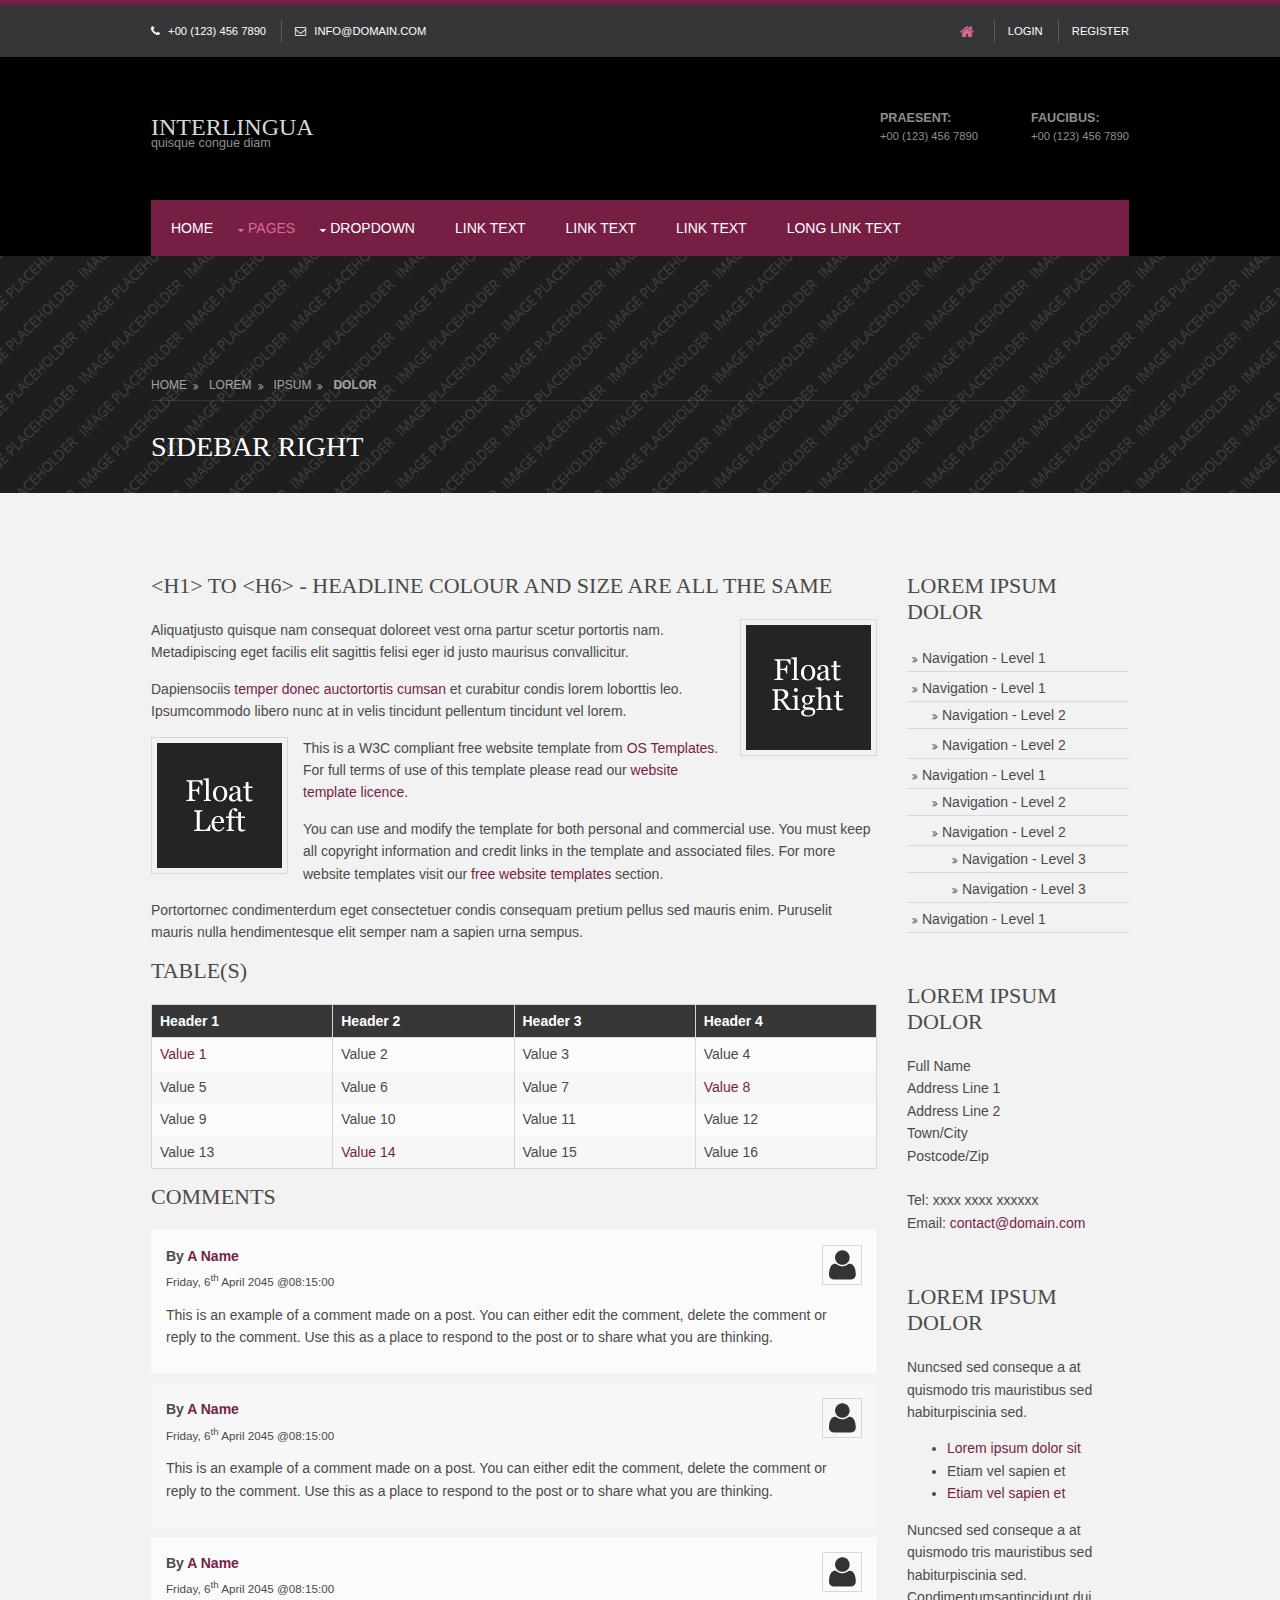
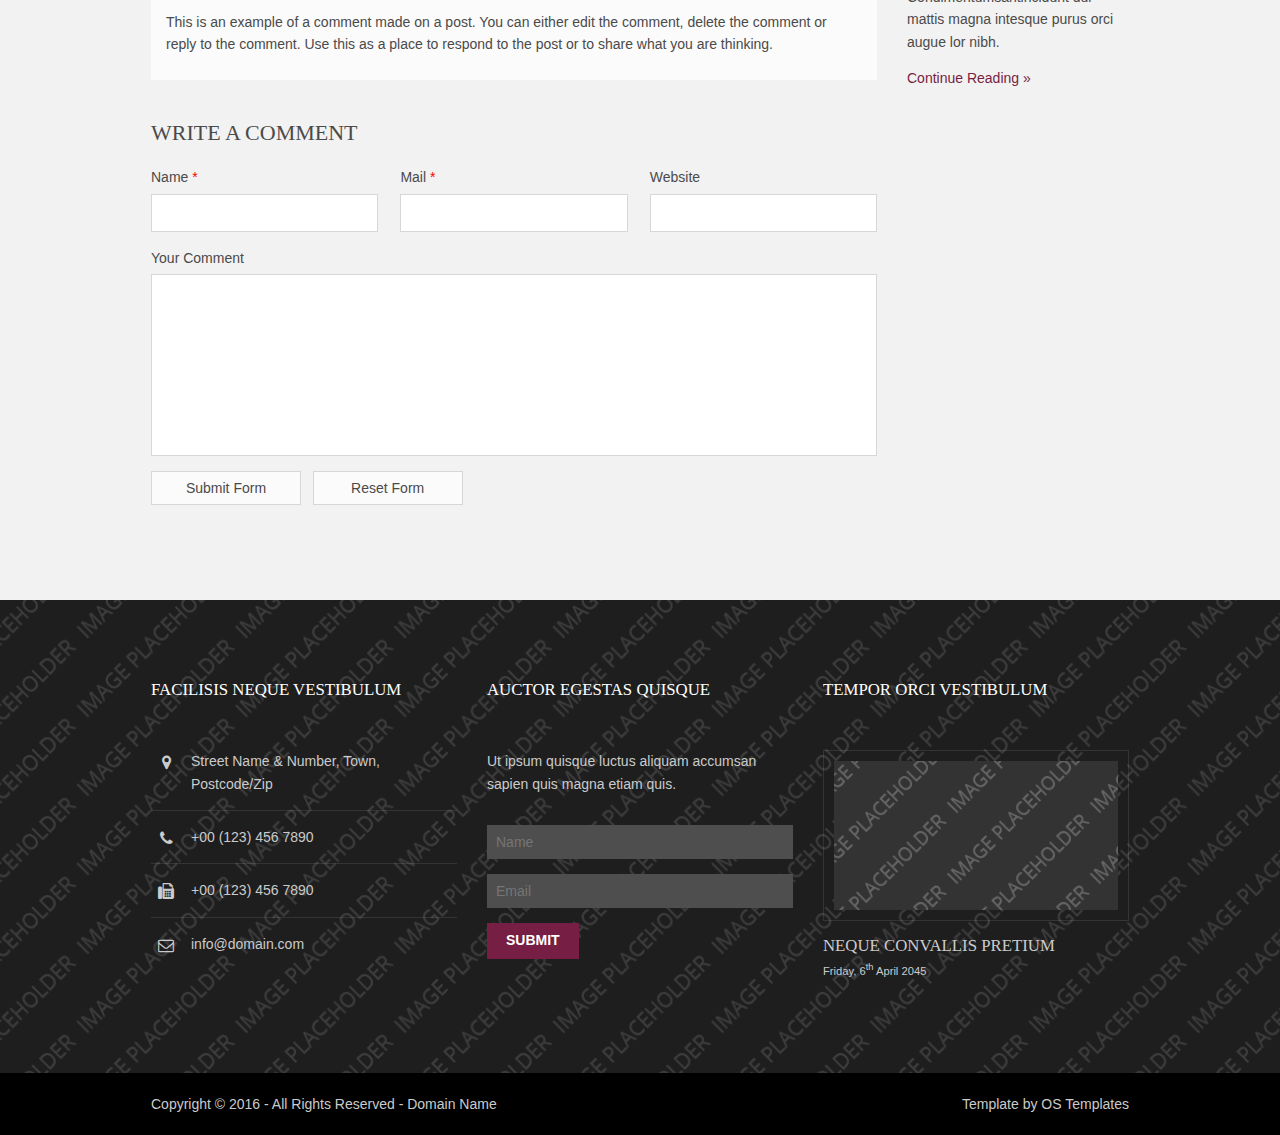
<file: Front/interlingua/pages/sidebar-right.html>
<!DOCTYPE html>
<!--
Template Name: Interlingua
Author: <a href="http://www.os-templates.com/">OS Templates</a>
Author URI: http://www.os-templates.com/
Licence: Free to use under our free template licence terms
Licence URI: http://www.os-templates.com/template-terms
-->
<html lang="">
<head>
<title>Interlingua | Pages | Sidebar Right</title>
<meta charset="utf-8">
<meta name="viewport" content="width=device-width, initial-scale=1.0, maximum-scale=1.0, user-scalable=no">
<link href="../layout/styles/layout.css" rel="stylesheet" type="text/css" media="all">
</head>
<body id="top">
<!-- ################################################################################################ -->
<!-- ################################################################################################ -->
<!-- ################################################################################################ -->
<div class="wrapper row0">
  <div id="topbar" class="hoc clear"> 
    <!-- ################################################################################################ -->
    <div class="fl_left">
      <ul>
        <li><i class="fa fa-phone"></i> +00 (123) 456 7890</li>
        <li><i class="fa fa-envelope-o"></i> info@domain.com</li>
      </ul>
    </div>
    <div class="fl_right">
      <ul>
        <li><a href="#"><i class="fa fa-lg fa-home"></i></a></li>
        <li><a href="#">Login</a></li>
        <li><a href="#">Register</a></li>
      </ul>
    </div>
    <!-- ################################################################################################ -->
  </div>
</div>
<!-- ################################################################################################ -->
<!-- ################################################################################################ -->
<!-- ################################################################################################ -->
<div class="wrapper row1">
  <header id="header" class="hoc clear"> 
    <!-- ################################################################################################ -->
    <div id="logo" class="fl_left">
      <h1><a href="../index.html">Interlingua</a></h1>
      <p>Quisque congue diam</p>
    </div>
    <div id="quickinfo" class="fl_right">
      <ul class="nospace inline">
        <li><strong>Praesent:</strong><br>
          +00 (123) 456 7890</li>
        <li><strong>Faucibus:</strong><br>
          +00 (123) 456 7890</li>
      </ul>
    </div>
    <!-- ################################################################################################ -->
  </header>
  <nav id="mainav" class="hoc clear"> 
    <!-- ################################################################################################ -->
    <ul class="clear">
      <li><a href="../index.html">Home</a></li>
      <li class="active"><a class="drop" href="#">Pages</a>
        <ul>
          <li><a href="gallery.html">Gallery</a></li>
          <li><a href="full-width.html">Full Width</a></li>
          <li><a href="sidebar-left.html">Sidebar Left</a></li>
          <li class="active"><a href="sidebar-right.html">Sidebar Right</a></li>
          <li><a href="basic-grid.html">Basic Grid</a></li>
        </ul>
      </li>
      <li><a class="drop" href="#">Dropdown</a>
        <ul>
          <li><a href="#">Level 2</a></li>
          <li><a class="drop" href="#">Level 2 + Drop</a>
            <ul>
              <li><a href="#">Level 3</a></li>
              <li><a href="#">Level 3</a></li>
              <li><a href="#">Level 3</a></li>
            </ul>
          </li>
          <li><a href="#">Level 2</a></li>
        </ul>
      </li>
      <li><a href="#">Link Text</a></li>
      <li><a href="#">Link Text</a></li>
      <li><a href="#">Link Text</a></li>
      <li><a href="#">Long Link Text</a></li>
    </ul>
    <!-- ################################################################################################ -->
  </nav>
</div>
<!-- ################################################################################################ -->
<!-- ################################################################################################ -->
<!-- ################################################################################################ -->
<div class="wrapper bgded overlay" style="background-image:url('../images/demo/backgrounds/01.png');">
  <section id="breadcrumb" class="hoc clear"> 
    <!-- ################################################################################################ -->
    <ul>
      <li><a href="#">Home</a></li>
      <li><a href="#">Lorem</a></li>
      <li><a href="#">Ipsum</a></li>
      <li><a href="#">Dolor</a></li>
    </ul>
    <!-- ################################################################################################ -->
    <h6 class="heading">Sidebar Right</h6>
    <!-- ################################################################################################ -->
  </section>
</div>
<!-- ################################################################################################ -->
<!-- ################################################################################################ -->
<!-- ################################################################################################ -->
<div class="wrapper row3">
  <main class="hoc container clear"> 
    <!-- main body -->
    <!-- ################################################################################################ -->
    <div class="content three_quarter first"> 
      <!-- ################################################################################################ -->
      <h1>&lt;h1&gt; to &lt;h6&gt; - Headline Colour and Size Are All The Same</h1>
      <img class="imgr borderedbox inspace-5" src="../images/demo/imgr.gif" alt="">
      <p>Aliquatjusto quisque nam consequat doloreet vest orna partur scetur portortis nam. Metadipiscing eget facilis elit sagittis felisi eger id justo maurisus convallicitur.</p>
      <p>Dapiensociis <a href="#">temper donec auctortortis cumsan</a> et curabitur condis lorem loborttis leo. Ipsumcommodo libero nunc at in velis tincidunt pellentum tincidunt vel lorem.</p>
      <img class="imgl borderedbox inspace-5" src="../images/demo/imgl.gif" alt="">
      <p>This is a W3C compliant free website template from <a href="http://www.os-templates.com/" title="Free Website Templates">OS Templates</a>. For full terms of use of this template please read our <a href="http://www.os-templates.com/template-terms">website template licence</a>.</p>
      <p>You can use and modify the template for both personal and commercial use. You must keep all copyright information and credit links in the template and associated files. For more website templates visit our <a href="http://www.os-templates.com/">free website templates</a> section.</p>
      <p>Portortornec condimenterdum eget consectetuer condis consequam pretium pellus sed mauris enim. Puruselit mauris nulla hendimentesque elit semper nam a sapien urna sempus.</p>
      <h1>Table(s)</h1>
      <div class="scrollable">
        <table>
          <thead>
            <tr>
              <th>Header 1</th>
              <th>Header 2</th>
              <th>Header 3</th>
              <th>Header 4</th>
            </tr>
          </thead>
          <tbody>
            <tr>
              <td><a href="#">Value 1</a></td>
              <td>Value 2</td>
              <td>Value 3</td>
              <td>Value 4</td>
            </tr>
            <tr>
              <td>Value 5</td>
              <td>Value 6</td>
              <td>Value 7</td>
              <td><a href="#">Value 8</a></td>
            </tr>
            <tr>
              <td>Value 9</td>
              <td>Value 10</td>
              <td>Value 11</td>
              <td>Value 12</td>
            </tr>
            <tr>
              <td>Value 13</td>
              <td><a href="#">Value 14</a></td>
              <td>Value 15</td>
              <td>Value 16</td>
            </tr>
          </tbody>
        </table>
      </div>
      <div id="comments">
        <h2>Comments</h2>
        <ul>
          <li>
            <article>
              <header>
                <figure class="avatar"><img src="../images/demo/avatar.png" alt=""></figure>
                <address>
                By <a href="#">A Name</a>
                </address>
                <time datetime="2045-04-06T08:15+00:00">Friday, 6<sup>th</sup> April 2045 @08:15:00</time>
              </header>
              <div class="comcont">
                <p>This is an example of a comment made on a post. You can either edit the comment, delete the comment or reply to the comment. Use this as a place to respond to the post or to share what you are thinking.</p>
              </div>
            </article>
          </li>
          <li>
            <article>
              <header>
                <figure class="avatar"><img src="../images/demo/avatar.png" alt=""></figure>
                <address>
                By <a href="#">A Name</a>
                </address>
                <time datetime="2045-04-06T08:15+00:00">Friday, 6<sup>th</sup> April 2045 @08:15:00</time>
              </header>
              <div class="comcont">
                <p>This is an example of a comment made on a post. You can either edit the comment, delete the comment or reply to the comment. Use this as a place to respond to the post or to share what you are thinking.</p>
              </div>
            </article>
          </li>
          <li>
            <article>
              <header>
                <figure class="avatar"><img src="../images/demo/avatar.png" alt=""></figure>
                <address>
                By <a href="#">A Name</a>
                </address>
                <time datetime="2045-04-06T08:15+00:00">Friday, 6<sup>th</sup> April 2045 @08:15:00</time>
              </header>
              <div class="comcont">
                <p>This is an example of a comment made on a post. You can either edit the comment, delete the comment or reply to the comment. Use this as a place to respond to the post or to share what you are thinking.</p>
              </div>
            </article>
          </li>
        </ul>
        <h2>Write A Comment</h2>
        <form action="#" method="post">
          <div class="one_third first">
            <label for="name">Name <span>*</span></label>
            <input type="text" name="name" id="name" value="" size="22" required>
          </div>
          <div class="one_third">
            <label for="email">Mail <span>*</span></label>
            <input type="email" name="email" id="email" value="" size="22" required>
          </div>
          <div class="one_third">
            <label for="url">Website</label>
            <input type="url" name="url" id="url" value="" size="22">
          </div>
          <div class="block clear">
            <label for="comment">Your Comment</label>
            <textarea name="comment" id="comment" cols="25" rows="10"></textarea>
          </div>
          <div>
            <input type="submit" name="submit" value="Submit Form">
            &nbsp;
            <input type="reset" name="reset" value="Reset Form">
          </div>
        </form>
      </div>
      <!-- ################################################################################################ -->
    </div>
    <!-- ################################################################################################ -->
    <!-- ################################################################################################ -->
    <div class="sidebar one_quarter"> 
      <!-- ################################################################################################ -->
      <h6>Lorem ipsum dolor</h6>
      <nav class="sdb_holder">
        <ul>
          <li><a href="#">Navigation - Level 1</a></li>
          <li><a href="#">Navigation - Level 1</a>
            <ul>
              <li><a href="#">Navigation - Level 2</a></li>
              <li><a href="#">Navigation - Level 2</a></li>
            </ul>
          </li>
          <li><a href="#">Navigation - Level 1</a>
            <ul>
              <li><a href="#">Navigation - Level 2</a></li>
              <li><a href="#">Navigation - Level 2</a>
                <ul>
                  <li><a href="#">Navigation - Level 3</a></li>
                  <li><a href="#">Navigation - Level 3</a></li>
                </ul>
              </li>
            </ul>
          </li>
          <li><a href="#">Navigation - Level 1</a></li>
        </ul>
      </nav>
      <div class="sdb_holder">
        <h6>Lorem ipsum dolor</h6>
        <address>
        Full Name<br>
        Address Line 1<br>
        Address Line 2<br>
        Town/City<br>
        Postcode/Zip<br>
        <br>
        Tel: xxxx xxxx xxxxxx<br>
        Email: <a href="#">contact@domain.com</a>
        </address>
      </div>
      <div class="sdb_holder">
        <article>
          <h6>Lorem ipsum dolor</h6>
          <p>Nuncsed sed conseque a at quismodo tris mauristibus sed habiturpiscinia sed.</p>
          <ul>
            <li><a href="#">Lorem ipsum dolor sit</a></li>
            <li>Etiam vel sapien et</li>
            <li><a href="#">Etiam vel sapien et</a></li>
          </ul>
          <p>Nuncsed sed conseque a at quismodo tris mauristibus sed habiturpiscinia sed. Condimentumsantincidunt dui mattis magna intesque purus orci augue lor nibh.</p>
          <p class="more"><a href="#">Continue Reading &raquo;</a></p>
        </article>
      </div>
      <!-- ################################################################################################ -->
    </div>
    <!-- ################################################################################################ -->
    <!-- / main body -->
    <div class="clear"></div>
  </main>
</div>
<!-- ################################################################################################ -->
<!-- ################################################################################################ -->
<!-- ################################################################################################ -->
<div class="wrapper row4 bgded overlay" style="background-image:url('../images/demo/backgrounds/03.png');">
  <footer id="footer" class="hoc clear"> 
    <!-- ################################################################################################ -->
    <div class="one_third first">
      <h6 class="heading">Facilisis neque vestibulum</h6>
      <ul class="nospace btmspace-30 linklist contact">
        <li><i class="fa fa-map-marker"></i>
          <address>
          Street Name &amp; Number, Town, Postcode/Zip
          </address>
        </li>
        <li><i class="fa fa-phone"></i> +00 (123) 456 7890</li>
        <li><i class="fa fa-fax"></i> +00 (123) 456 7890</li>
        <li><i class="fa fa-envelope-o"></i> info@domain.com</li>
      </ul>
    </div>
    <div class="one_third">
      <h6 class="heading">Auctor egestas quisque</h6>
      <p class="nospace btmspace-30">Ut ipsum quisque luctus aliquam accumsan sapien quis magna etiam quis.</p>
      <form method="post" action="#">
        <fieldset>
          <legend>Newsletter:</legend>
          <input class="btmspace-15" type="text" value="" placeholder="Name">
          <input class="btmspace-15" type="text" value="" placeholder="Email">
          <button type="submit" value="submit">Submit</button>
        </fieldset>
      </form>
    </div>
    <div class="one_third">
      <h6 class="heading">Tempor orci vestibulum</h6>
      <figure><a href="#"><img class="borderedbox inspace-10 btmspace-15" src="../images/demo/320x168.png" alt=""></a>
        <figcaption>
          <h6 class="nospace font-x1"><a href="#">Neque convallis pretium</a></h6>
          <time class="font-xs block btmspace-10" datetime="2045-04-06">Friday, 6<sup>th</sup> April 2045</time>
        </figcaption>
      </figure>
    </div>
    <!-- ################################################################################################ -->
  </footer>
</div>
<!-- ################################################################################################ -->
<!-- ################################################################################################ -->
<!-- ################################################################################################ -->
<div class="wrapper row5">
  <div id="copyright" class="hoc clear"> 
    <!-- ################################################################################################ -->
    <p class="fl_left">Copyright &copy; 2016 - All Rights Reserved - <a href="#">Domain Name</a></p>
    <p class="fl_right">Template by <a target="_blank" href="http://www.os-templates.com/" title="Free Website Templates">OS Templates</a></p>
    <!-- ################################################################################################ -->
  </div>
</div>
<!-- ################################################################################################ -->
<!-- ################################################################################################ -->
<!-- ################################################################################################ -->
<a id="backtotop" href="#top"><i class="fa fa-chevron-up"></i></a>
<!-- JAVASCRIPTS -->
<script src="../layout/scripts/jquery.min.js"></script>
<script src="../layout/scripts/jquery.backtotop.js"></script>
<script src="../layout/scripts/jquery.mobilemenu.js"></script>
</body>
</html>
</file>
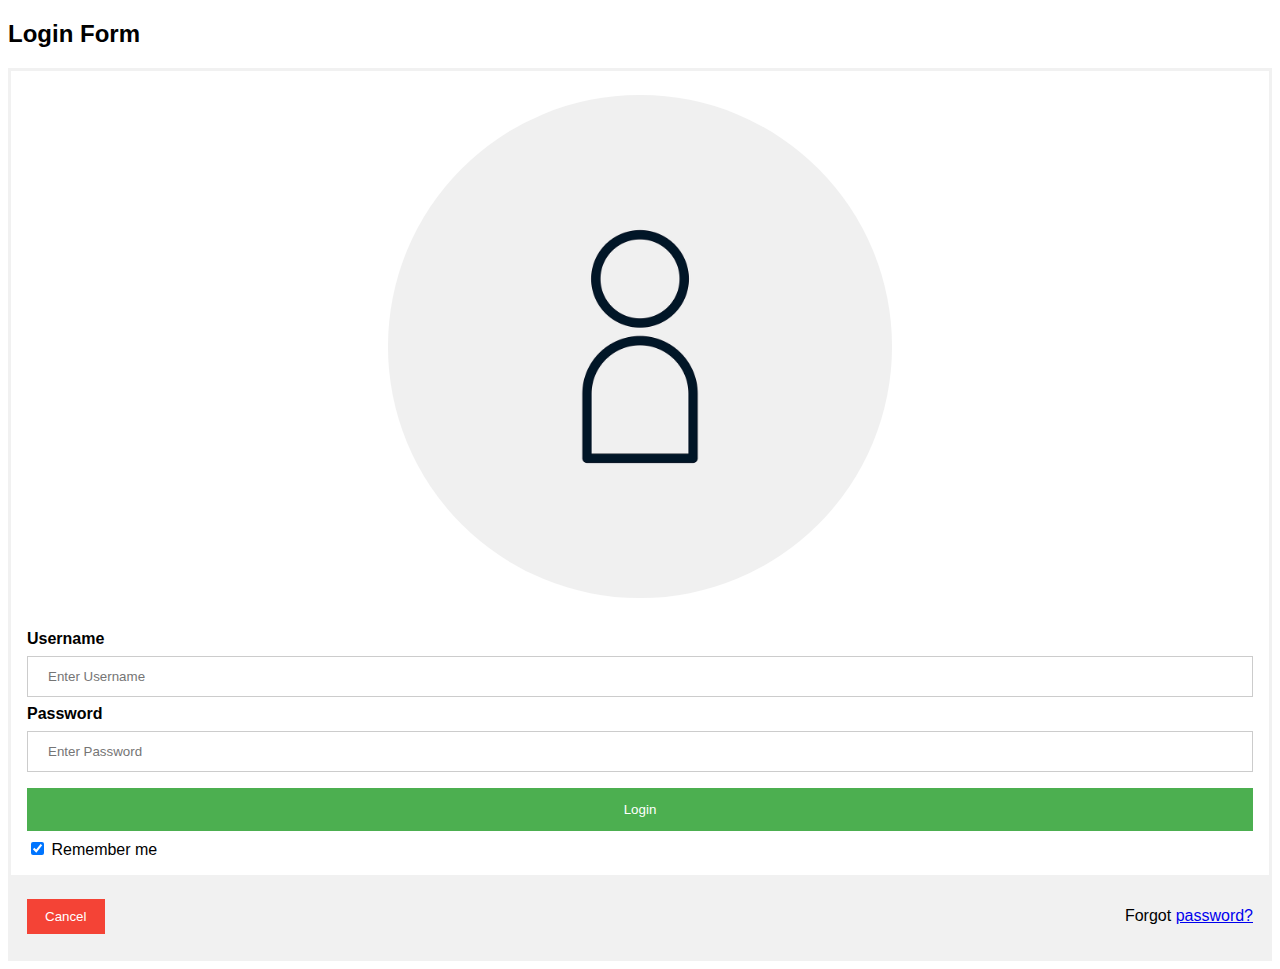
<file: URJCGamingNews/src/main/resources/static/pages/login.html>
<!DOCTYPE html>
<html>

<head>
    <meta name="viewport" content="width=device-width, initial-scale=1">
    <style>
        body {
            font-family: Arial, Helvetica, sans-serif;
        }

        form {
            border: 3px solid #f1f1f1;
        }

        input[type=text],
        input[type=password] {
            width: 100%;
            padding: 12px 20px;
            margin: 8px 0;
            display: inline-block;
            border: 1px solid #ccc;
            box-sizing: border-box;
        }

        button {
            background-color: #4CAF50;
            color: white;
            padding: 14px 20px;
            margin: 8px 0;
            border: none;
            cursor: pointer;
            width: 100%;
        }

        button:hover {
            opacity: 0.8;
        }

        .cancelbtn {
            width: auto;
            padding: 10px 18px;
            background-color: #f44336;
        }

        .imgcontainer {
            text-align: center;
            margin: 24px 0 12px 0;
        }

        img.avatar {
            width: 40%;
            border-radius: 50%;
        }

        .container {
            padding: 16px;
        }

        span.psw {
            float: right;
            padding-top: 16px;
        }

        /* Change styles for span and cancel button on extra small screens */
        @media screen and (max-width: 300px) {
            span.psw {
                display: block;
                float: none;
            }

            .cancelbtn {
                width: 100%;
            }
        }
    </style>
</head>

<body>

    <h2>Login Form</h2>

    <form action="/action_page.php">
        <div class="imgcontainer">
            <img src="../images/login.png" alt="Avatar" class="avatar">
        </div>

        <div class="container">
            <label for="uname"><b>Username</b></label>
            <input type="text" placeholder="Enter Username" name="uname" required>

            <label for="psw"><b>Password</b></label>
            <input type="password" placeholder="Enter Password" name="psw" required>

            <button type="submit">Login</button>
            <label>
                <input type="checkbox" checked="checked" name="remember"> Remember me
            </label>
        </div>

        <div class="container" style="background-color:#f1f1f1">
            <button type="button" class="cancelbtn">Cancel</button>
            <span class="psw">Forgot <a href="#">password?</a></span>
        </div>
    </form>

</body>

</html>
</file>
<file: Front/interlingua/layout/styles/layout.css>
@charset "utf-8";
/*
Template Name: Interlingua
Author: <a href="http://www.os-templates.com/">OS Templates</a>
Author URI: http://www.os-templates.com/
Licence: Free to use under our free template licence terms
Licence URI: http://www.os-templates.com/template-terms
File: Layout CSS
*/

@import url("font-awesome.min.css");
@import url("framework.css");

/* Rows
--------------------------------------------------------------------------------------------------------------- */
.row0{border-top:5px solid;}
.row1, .row1 a{}
.row2, .row2 a{}
.row3, .row3 a{}
.row4, .row4 a{}
.row5, .row5 a{}


/* Top Bar
--------------------------------------------------------------------------------------------------------------- */
#topbar{padding:15px 0; font-size:.8rem; text-transform:uppercase;}

#topbar *{margin:0; padding:0; list-style:none;}
#topbar ul li{display:inline-block; margin-right:10px; padding-right:15px; border-right:1px solid;}
#topbar ul li:last-child{margin-right:0; padding-right:0; border-right:none;}
#topbar i{margin:0 5px 0 0; line-height:normal;}


/* Header
--------------------------------------------------------------------------------------------------------------- */
#header{padding:50px 0;}

#header #logo *{margin:0; padding:0; line-height:1;}
#header #logo h1{margin-top:8px; font-size:24px;}
#header #logo p{margin-top:-2px; font-size:.9rem; text-transform:lowercase;}

#header #quickinfo{font-size:.8rem; text-transform:uppercase;}
#header #quickinfo li{margin-right:50px;}
#header #quickinfo li:last-child{margin-right:0;}
#header #quickinfo strong{display:block; margin:0 0 -5px 0; padding:0; font-size:.9rem;}
#header #quickinfo br{display:none;}


/* Page Intro
--------------------------------------------------------------------------------------------------------------- */
#pageintro{padding:180px 0; text-align:right;}

#pageintro article{display:block; float:right; max-width:65%;}
#pageintro .heading{margin-bottom:20px; font-size:2.5rem;}
#pageintro p:first-of-type{margin:0 0 20px 0; text-transform:uppercase; font-size:1.2rem; letter-spacing:5px;}
#pageintro footer{margin-top:50px;}


/* Content Area
--------------------------------------------------------------------------------------------------------------- */
.container{padding:80px 0;}

/* Content */
.container .content{}

.sectiontitle{display:block; max-width:60%; margin:0 auto 80px; text-align:center;}
.sectiontitle *{margin:0;}

.services{text-align:center;}
.services li article{padding:30px 20px;}
.services li article *{margin:0; padding:0;}
.services li article i{margin-bottom:20px;}
.services li article .heading{margin-bottom:15px; font-size:1.2rem;}

/* Comments */
#comments ul{margin:0 0 40px 0; padding:0; list-style:none;}
#comments li{margin:0 0 10px 0; padding:15px;}
#comments .avatar{float:right; margin:0 0 10px 10px; padding:3px; border:1px solid;}
#comments address{font-weight:bold;}
#comments time{font-size:smaller;}
#comments .comcont{display:block; margin:0; padding:0;}
#comments .comcont p{margin:10px 5px 10px 0; padding:0;}

#comments form{display:block; width:100%;}
#comments input, #comments textarea{width:100%; padding:10px; border:1px solid;}
#comments textarea{overflow:auto;}
#comments div{margin-bottom:15px;}
#comments input[type="submit"], #comments input[type="reset"]{display:inline-block; width:auto; min-width:150px; margin:0; padding:8px 5px; cursor:pointer;}

/* Sidebar */
.container .sidebar{}

.sidebar .sdb_holder{margin-bottom:50px;}
.sidebar .sdb_holder:last-child{margin-bottom:0;}


/* Footer
--------------------------------------------------------------------------------------------------------------- */
#footer{padding:80px 0;}

#footer .heading{margin-bottom:50px; font-size:1.2rem;}

#footer .linklist li{display:block; margin-bottom:15px; padding:0 0 15px 0; border-bottom:1px solid;}
#footer .linklist li:last-child{margin:0; padding:0; border:none;}
#footer .linklist li::before, #footer .linklist li::after{display:table; content:"";}
#footer .linklist li, #footer .linklist li::after{clear:both;}

#footer .contact{}
#footer .contact.linklist li, #footer .contact.linklist li:last-child{position:relative; padding-left:40px;}
#footer .contact li *{margin:0; padding:0; line-height:1.6;}
#footer .contact li i{display:block; position:absolute; top:0; left:0; width:30px; font-size:16px; text-align:center;}

#footer input, #footer button{border:1px solid;}
#footer input{display:block; width:100%; padding:8px;}
#footer button{padding:8px 18px 10px; text-transform:uppercase; font-weight:700; cursor:pointer;}


/* Copyright
--------------------------------------------------------------------------------------------------------------- */
#copyright{padding:20px 0;}
#copyright *{margin:0; padding:0;}


/* Transition Fade
This gives a smooth transition to "ALL" elements used in the layout - other than the navigation form used in mobile devices
If you don't want it to fade all elements, you have to list the ones you want to be faded individually
Delete it completely to stop fading
--------------------------------------------------------------------------------------------------------------- */
*, *::before, *::after{transition:all .3s ease-in-out;}
#mainav form *{transition:none !important;}


/* ------------------------------------------------------------------------------------------------------------ */
/* ------------------------------------------------------------------------------------------------------------ */
/* ------------------------------------------------------------------------------------------------------------ */
/* ------------------------------------------------------------------------------------------------------------ */
/* ------------------------------------------------------------------------------------------------------------ */


/* Navigation
--------------------------------------------------------------------------------------------------------------- */
nav ul, nav ol{margin:0; padding:0; list-style:none;}

#mainav, #breadcrumb, .sidebar nav{line-height:normal;}
#mainav .drop::after, #mainav li li .drop::after, #breadcrumb li a::after, .sidebar nav a::after{position:absolute; font-family:"FontAwesome"; font-size:10px; line-height:10px;}

/* Top Navigation */
#mainav{}
#mainav ul{text-transform:uppercase;}
#mainav ul ul{z-index:9999; position:absolute; width:180px; text-transform:none; text-align:left;}
#mainav ul ul ul{left:180px; top:0;}
#mainav li{display:block; float:left; position:relative; margin:0; padding:0;}
#mainav li:last-child{margin-right:0;}
#mainav li li{width:100%; margin:0;}
#mainav li a{display:block; padding:20px;}
#mainav li li a{border:solid; border-width:0 0 1px 0;}
#mainav .drop{padding-left:15px;}
#mainav li li a, #mainav li li .drop{display:block; margin:0; padding:10px 15px;}
#mainav .drop::after, #mainav li li .drop::after{content:"\f0d7";}
#mainav .drop::after{top:25px; left:5px;}
#mainav li li .drop::after{top:15px; left:5px;}
#mainav ul ul{visibility:hidden; opacity:0;}
#mainav ul li:hover > ul{visibility:visible; opacity:1;}

#mainav form{display:none; margin:0; padding:0;}
#mainav form select, #mainav form select option{display:block; cursor:pointer; outline:none;}
#mainav form select{width:100%; padding:5px; border:none;}
#mainav form select option{margin:5px; padding:0; border:none;}

/* Breadcrumb */
#breadcrumb{padding:120px 0 30px;}
#breadcrumb ul{margin:0 0 30px 0; padding:0 0 8px 0; list-style:none; text-transform:uppercase; border-bottom:1px solid;}
#breadcrumb li{display:inline-block; margin:0 6px 0 0; padding:0;}
#breadcrumb li a{display:block; position:relative; margin:0; padding:0 12px 0 0; font-size:12px;}
#breadcrumb li a::after{top:3px; right:0; content:"\f101";}
#breadcrumb li:last-child a{margin:0; padding:0; font-weight:700;}
#breadcrumb li:last-child a::after{display:none;}
#breadcrumb .heading{margin:0; font-size:2rem;}

/* Sidebar Navigation */
.sidebar nav{display:block; width:100%;}
.sidebar nav li{margin:0 0 3px 0; padding:0;}
.sidebar nav a{display:block; position:relative; margin:0; padding:5px 10px 5px 15px; text-decoration:none; border:solid; border-width:0 0 1px 0;}
.sidebar nav a::after{top:9px; left:5px; content:"\f101";}
.sidebar nav ul ul a{padding-left:35px;}
.sidebar nav ul ul a::after{left:25px;}
.sidebar nav ul ul ul a{padding-left:55px;}
.sidebar nav ul ul ul a::after{left:45px;}

/* Pagination */
.pagination{display:block; width:100%; text-align:center; clear:both;}
.pagination li{display:inline-block; margin:0 2px 0 0;}
.pagination li:last-child{margin-right:0;}
.pagination a, .pagination strong{display:block; padding:8px 11px; border:1px solid; background-clip:padding-box; font-weight:normal;}

/* Back to Top */
#backtotop{z-index:999; display:inline-block; position:fixed; visibility:hidden; bottom:20px; right:20px; width:36px; height:36px; line-height:36px; font-size:16px; text-align:center; opacity:.2;}
#backtotop i{display:block; width:100%; height:100%; line-height:inherit;}
#backtotop.visible{visibility:visible; opacity:.5;}
#backtotop:hover{opacity:1;}


/* Tables
--------------------------------------------------------------------------------------------------------------- */
table, th, td{border:1px solid; border-collapse:collapse; vertical-align:top;}
table, th{table-layout:auto;}
table{width:100%; margin-bottom:15px;}
th, td{padding:5px 8px;}
td{border-width:0 1px;}


/* Gallery
--------------------------------------------------------------------------------------------------------------- */
#gallery{display:block; width:100%; margin-bottom:50px;}
#gallery figure figcaption{display:block; width:100%; clear:both;}
#gallery li{margin-bottom:30px;}


/* ------------------------------------------------------------------------------------------------------------ */
/* ------------------------------------------------------------------------------------------------------------ */
/* ------------------------------------------------------------------------------------------------------------ */
/* ------------------------------------------------------------------------------------------------------------ */
/* ------------------------------------------------------------------------------------------------------------ */


/* Colours
--------------------------------------------------------------------------------------------------------------- */
body{color:#4A4A4A; background-color:#FFFFFF;}
a{color:#771E44;}
a:active, a:focus{background:transparent;}/* IE10 + 11 Bugfix - prevents grey background */
hr, .borderedbox{border-color:#D7D7D7;}
label span{color:#FF0000; background-color:inherit;}
input:focus, textarea:focus, *:required:focus{border-color:#771E44;}
.overlay{color:#FFFFFF; background-color:inherit;}
.overlay::after{color:inherit; background-color:rgba(0,0,0,.4);}

.btn, .btn.inverse:hover{color:#FFFFFF; background-color:#771E44; border-color:#771E44;}
.btn:hover, .btn.inverse{color:inherit; background-color:transparent; border-color:inherit;}

.icon{color:#FFFFFF; background-color:#771E44; border-color:inherit;}
.icon:hover{color:#771E44; background-color:#FFFFFF;}


/* Rows */
.row0, .row0 a{color:#FFFFFF; background-color:#363636;}
.row0{border-color:#771E44;}
.row1{color:#8F8F8F; background-color:#000000;}
.row2{color:#4A4A4A; background-color:#FEFEFE;}
.row3{color:#4A4A4A; background-color:#F2F2F2;}
.row4, .row4 a{color:#CBCBCB;}
.row5, .row5 a{color:#CBCBCB; background-color:#000000;}


/* Top Bar */
#topbar, #topbar ul li{border-color:rgba(255,255,255,.2);}
#topbar > div:last-of-type li:first-child a{color:#DA6798;}


/* Header */
#header a{color:inherit;}
#header #logo a{color:#D7D7D7;}


/* Page Intro */
#pageintro p:first-of-type{color:rgba(255,255,255,.5);}


/* Content Area */
.services li article, .services li .inverse:hover{color:#FFFFFF; background-color:#771E44;}
.services li article a, .services li .inverse:hover > a{color:inherit;}
.services li article:hover, .services li .inverse{color:inherit; background-color:#FFFFFF;}
.services li article:hover > a, .services li .inverse > a{color:#771E44;}


/* Footer */
#footer .heading{color:#FFFFFF;}
#footer hr, #footer .borderedbox, #footer .linklist li{border-color:rgba(255,255,255,.1);}

#footer input, #footer button{border-color:transparent;}
#footer input{color:#FFFFFF; background-color:#4E4E4E;}
#footer input:focus{border-color:#771E44;}
#footer button{color:#FFFFFF; background-color:#771E44;}


/* Navigation */
#mainav{color:#FFFFFF; background-color:#771E44;}
#mainav li a{color:inherit;}
#mainav .active a, #mainav a:hover, #mainav li:hover > a{color:#DA6798; background-color:inherit;}
#mainav li li a, #mainav .active li a{color:#FFFFFF; background-color:rgba(119,30,68,.5);/* #771E44 */ border-color:#771E44;}
#mainav li li:hover > a, #mainav .active .active > a{color:#FFFFFF; background-color:#771E44;}
#mainav form select{color:#FFFFFF; background-color:#000000;}

#breadcrumb ul{border-color:rgba(255,255,255,.1);}
#breadcrumb a{color:rgba(255,255,255,.6); background-color:inherit;}
#breadcrumb li:last-child a{}

.container .sidebar nav a{color:inherit; border-color:#D7D7D7;}
.container .sidebar nav a:hover{color:#771E44;}

.pagination a, .pagination strong{border-color:#D7D7D7;}
.pagination .current *{color:#FFFFFF; background-color:#771E44;}

#backtotop{color:#FFFFFF; background-color:#771E44;}


/* Tables + Comments */
table, th, td, #comments .avatar, #comments input, #comments textarea{border-color:#D7D7D7;}
#comments input:focus, #comments textarea:focus, #comments *:required:focus{border-color:#771E44;}
th{color:#FFFFFF; background-color:#373737;}
tr, #comments li, #comments input[type="submit"], #comments input[type="reset"]{color:inherit; background-color:#FBFBFB;}
tr:nth-child(even), #comments li:nth-child(even){color:inherit; background-color:#F7F7F7;}
table a, #comments a{background-color:inherit;}


/* ------------------------------------------------------------------------------------------------------------ */
/* ------------------------------------------------------------------------------------------------------------ */
/* ------------------------------------------------------------------------------------------------------------ */
/* ------------------------------------------------------------------------------------------------------------ */
/* ------------------------------------------------------------------------------------------------------------ */


/* Media Queries
--------------------------------------------------------------------------------------------------------------- */
@-ms-viewport{width:device-width;}


/* Max Wrapper Width - Laptop, Desktop etc.
--------------------------------------------------------------------------------------------------------------- */
@media screen and (min-width:978px){
	.hoc{max-width:978px;}
}


/* Mobile Devices
--------------------------------------------------------------------------------------------------------------- */
@media screen and (max-width:900px){
	.hoc{max-width:90%;}

	#topbar{}

	#header{}

	#mainav{padding:15px;}
	#mainav ul{display:none;}
	#mainav form{display:block;}

	#breadcrumb{}

	.container{}
	#comments input[type="reset"]{margin-top:10px;}
	.pagination li{display:inline-block; margin:0 5px 5px 0;}

	#footer{}

	#copyright{}
	#copyright p:first-of-type{margin-bottom:10px;}
}


@media screen and (max-width:750px){
	.imgl, .imgr{display:inline-block; float:none; margin:0 0 10px 0;}
	.fl_left, .fl_right{display:block; float:none;}
	.one_half, .one_third, .two_third, .one_quarter, .two_quarter, .three_quarter{display:block; float:none; width:auto; margin:0 0 30px 0; padding:0;}
	.group .group > *:last-child, .clear .clear > *:last-child, .clear .group > *:last-child, .group .clear > *:last-child{margin-bottom:0;}/* Experimental - Needs more testing in different situations, stops double margin when stacking */

	#topbar{text-align:center;}
	#topbar > div:first-of-type > ul{margin-bottom:15px;}

	#header{text-align:center;}
	#header #logo{margin:0 0 30px 0;}

	#pageintro{padding:120px 0;}
	#pageintro article{max-width:none; text-align:left;}

	.sectiontitle{max-width:none; text-align:left;}

	#footer{padding-bottom:50px;}/* Not needed, just looks better */
}


@media screen and (max-width:450px){
	#topbar ul li{margin:2px; padding-right:0; border-right:none;}
}


/* Other
--------------------------------------------------------------------------------------------------------------- */
@media screen and (max-width:650px){
	.scrollable{display:block; width:100%; margin:0 0 30px 0; padding:0 0 15px 0; overflow:auto; overflow-x:scroll;}
	.scrollable table{margin:0; padding:0; white-space:nowrap;}

	.inline li{display:block; margin-bottom:10px;}
	.pushright li{margin-right:0;}

	.font-x2{font-size:1.4rem;}
	.font-x3{font-size:1.6rem;}

	#header #quickinfo li{display:block; margin-right:0;}
}
</file>
